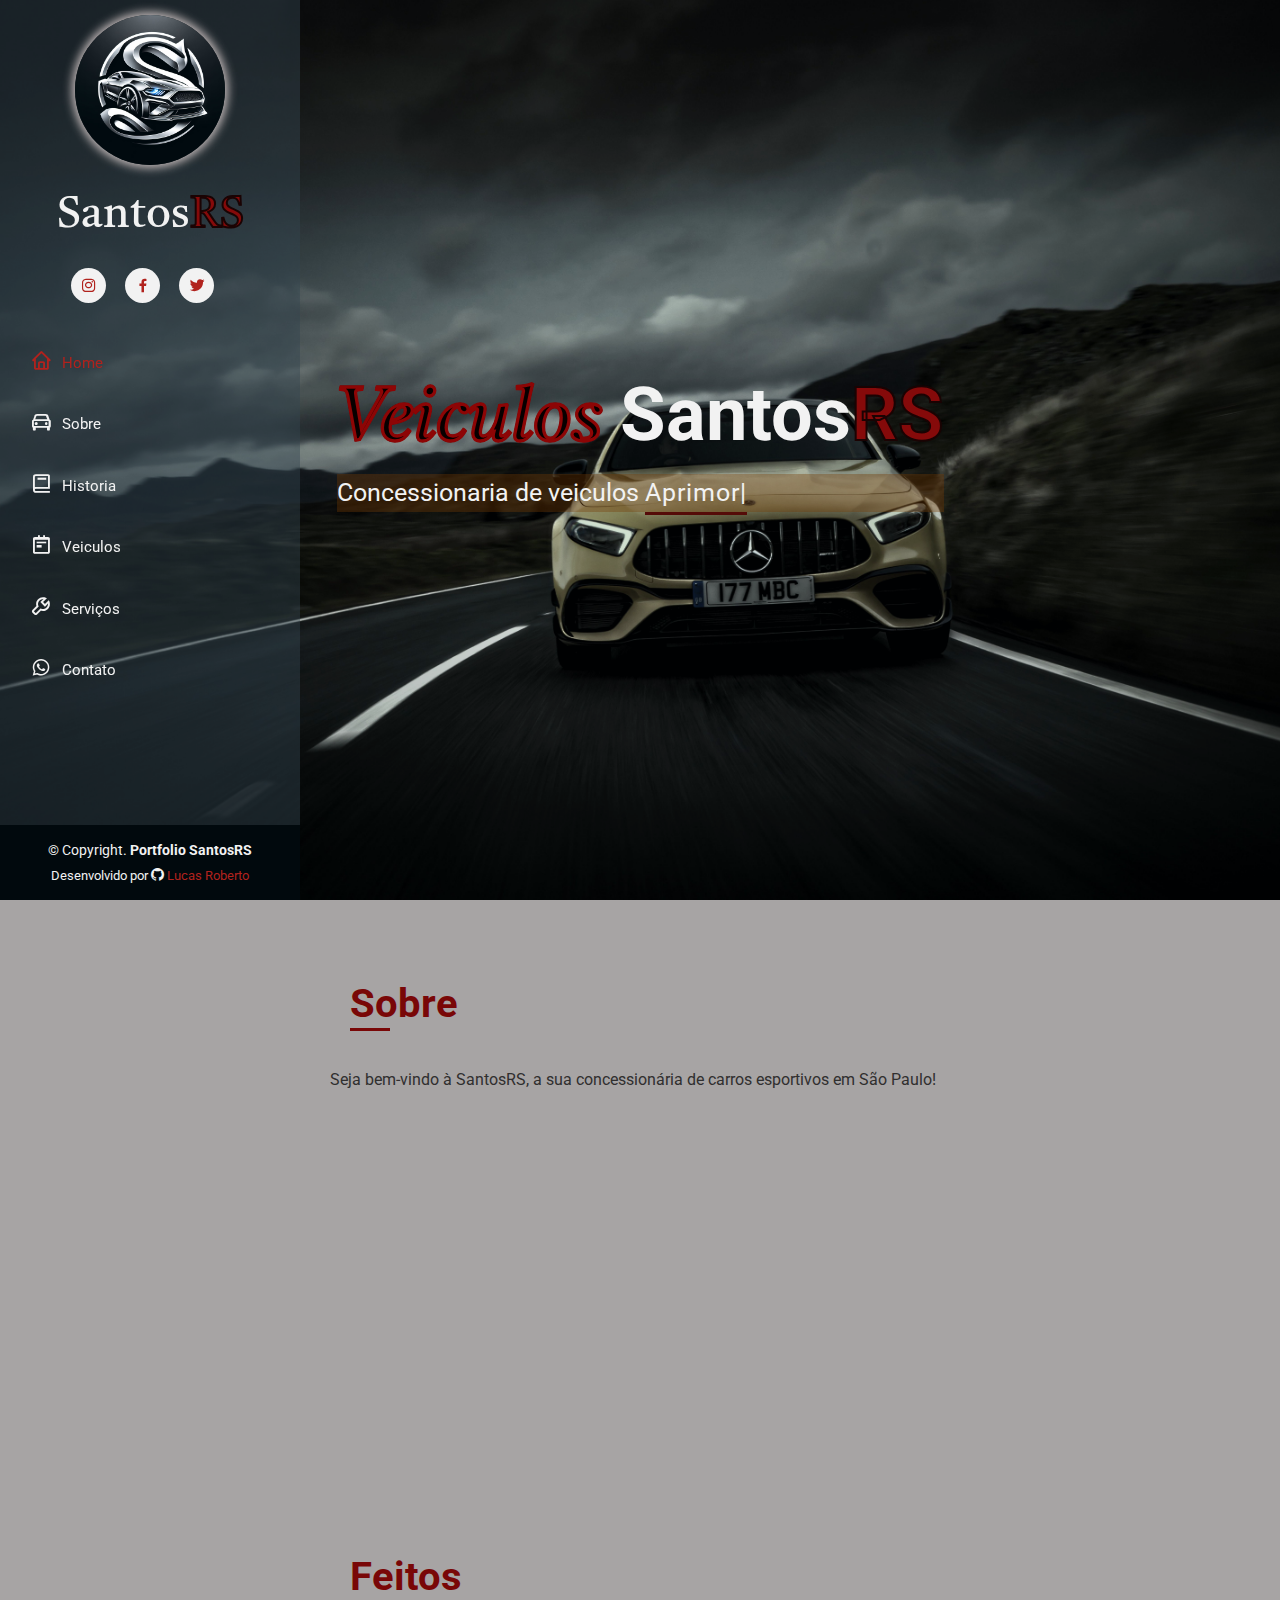
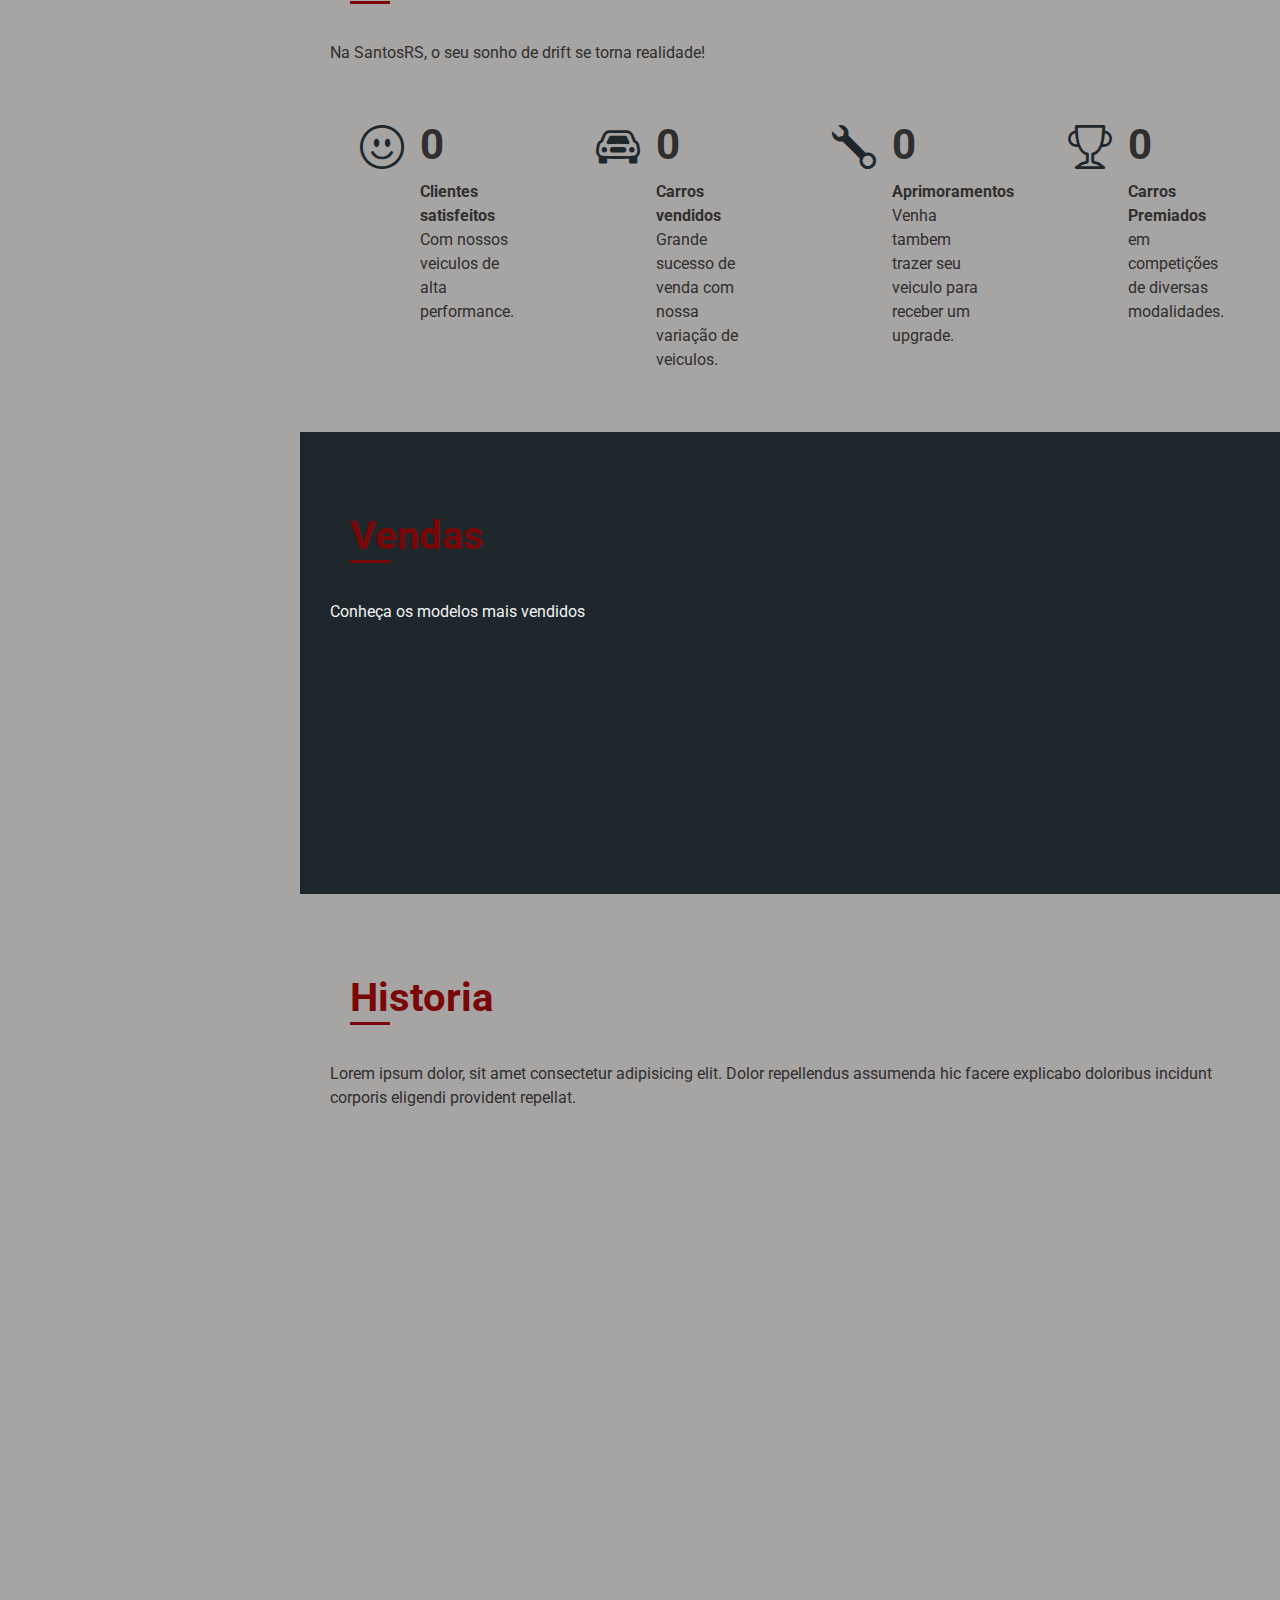
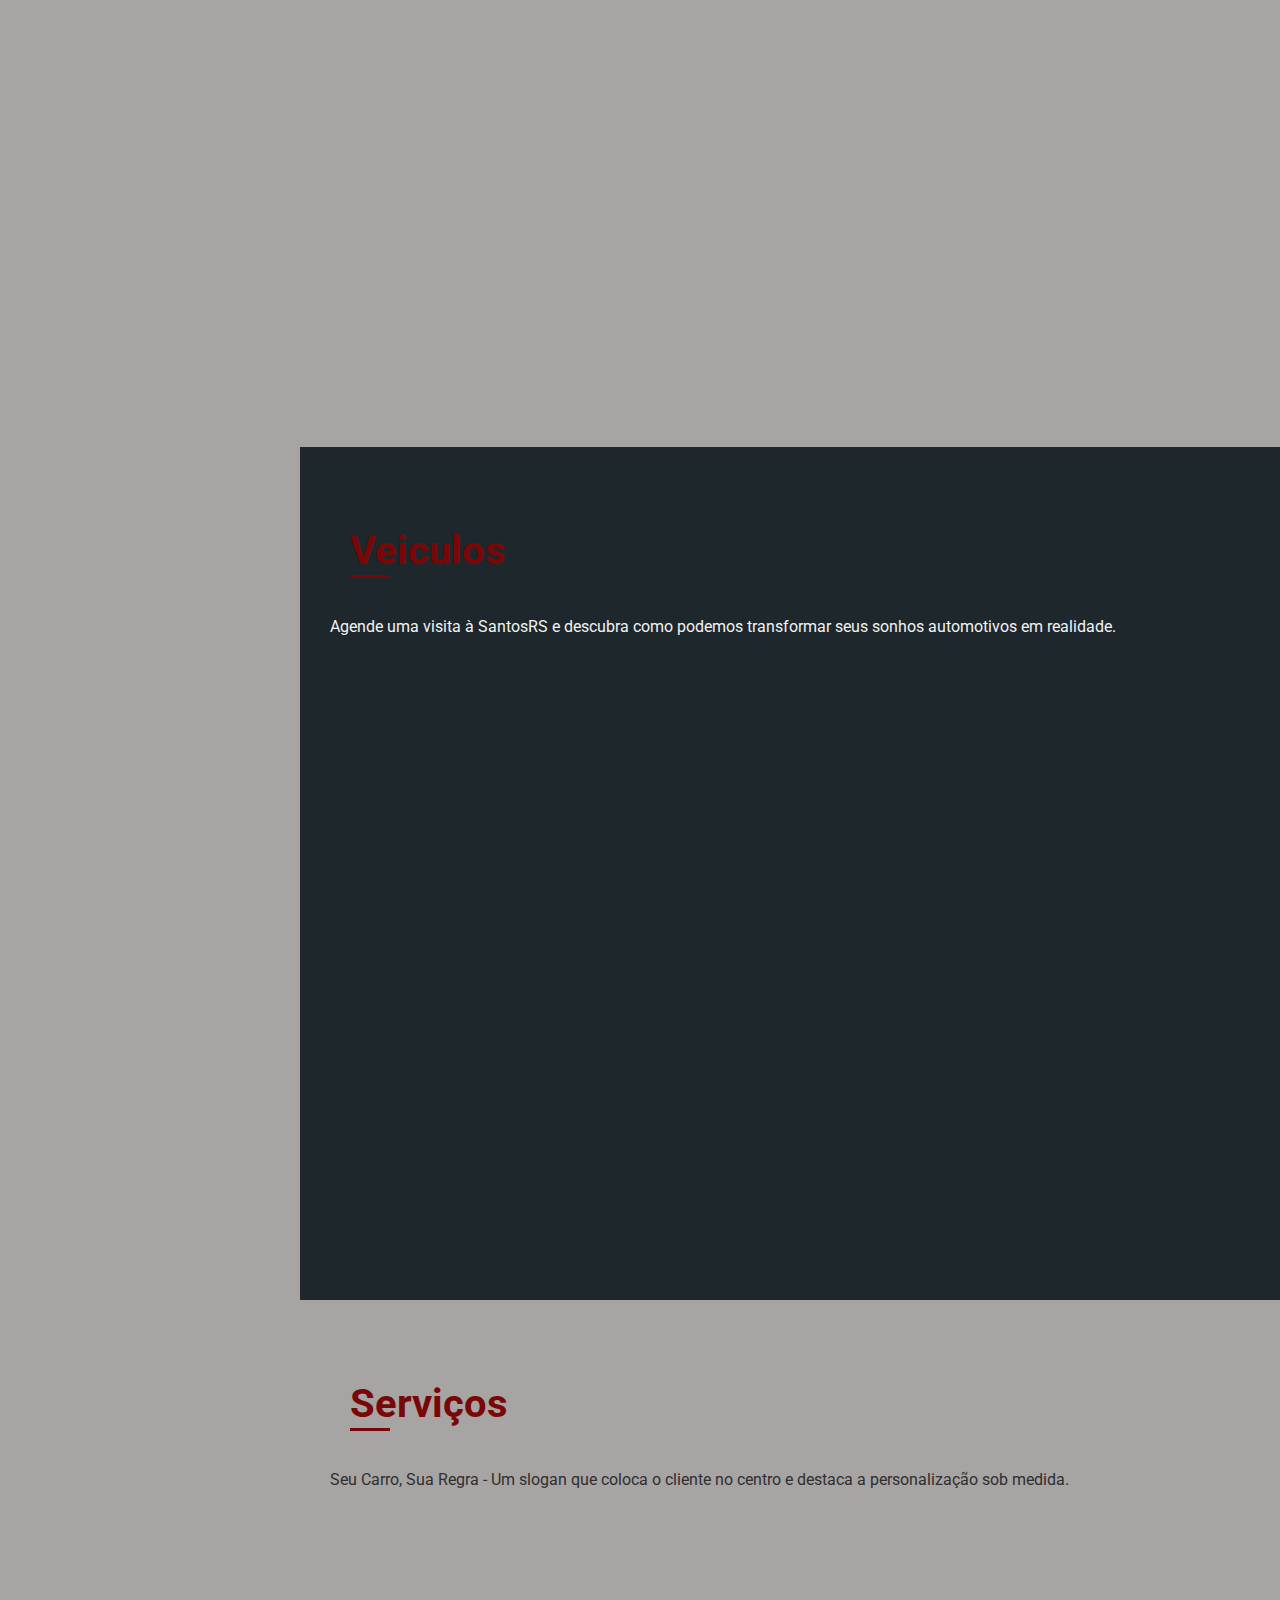
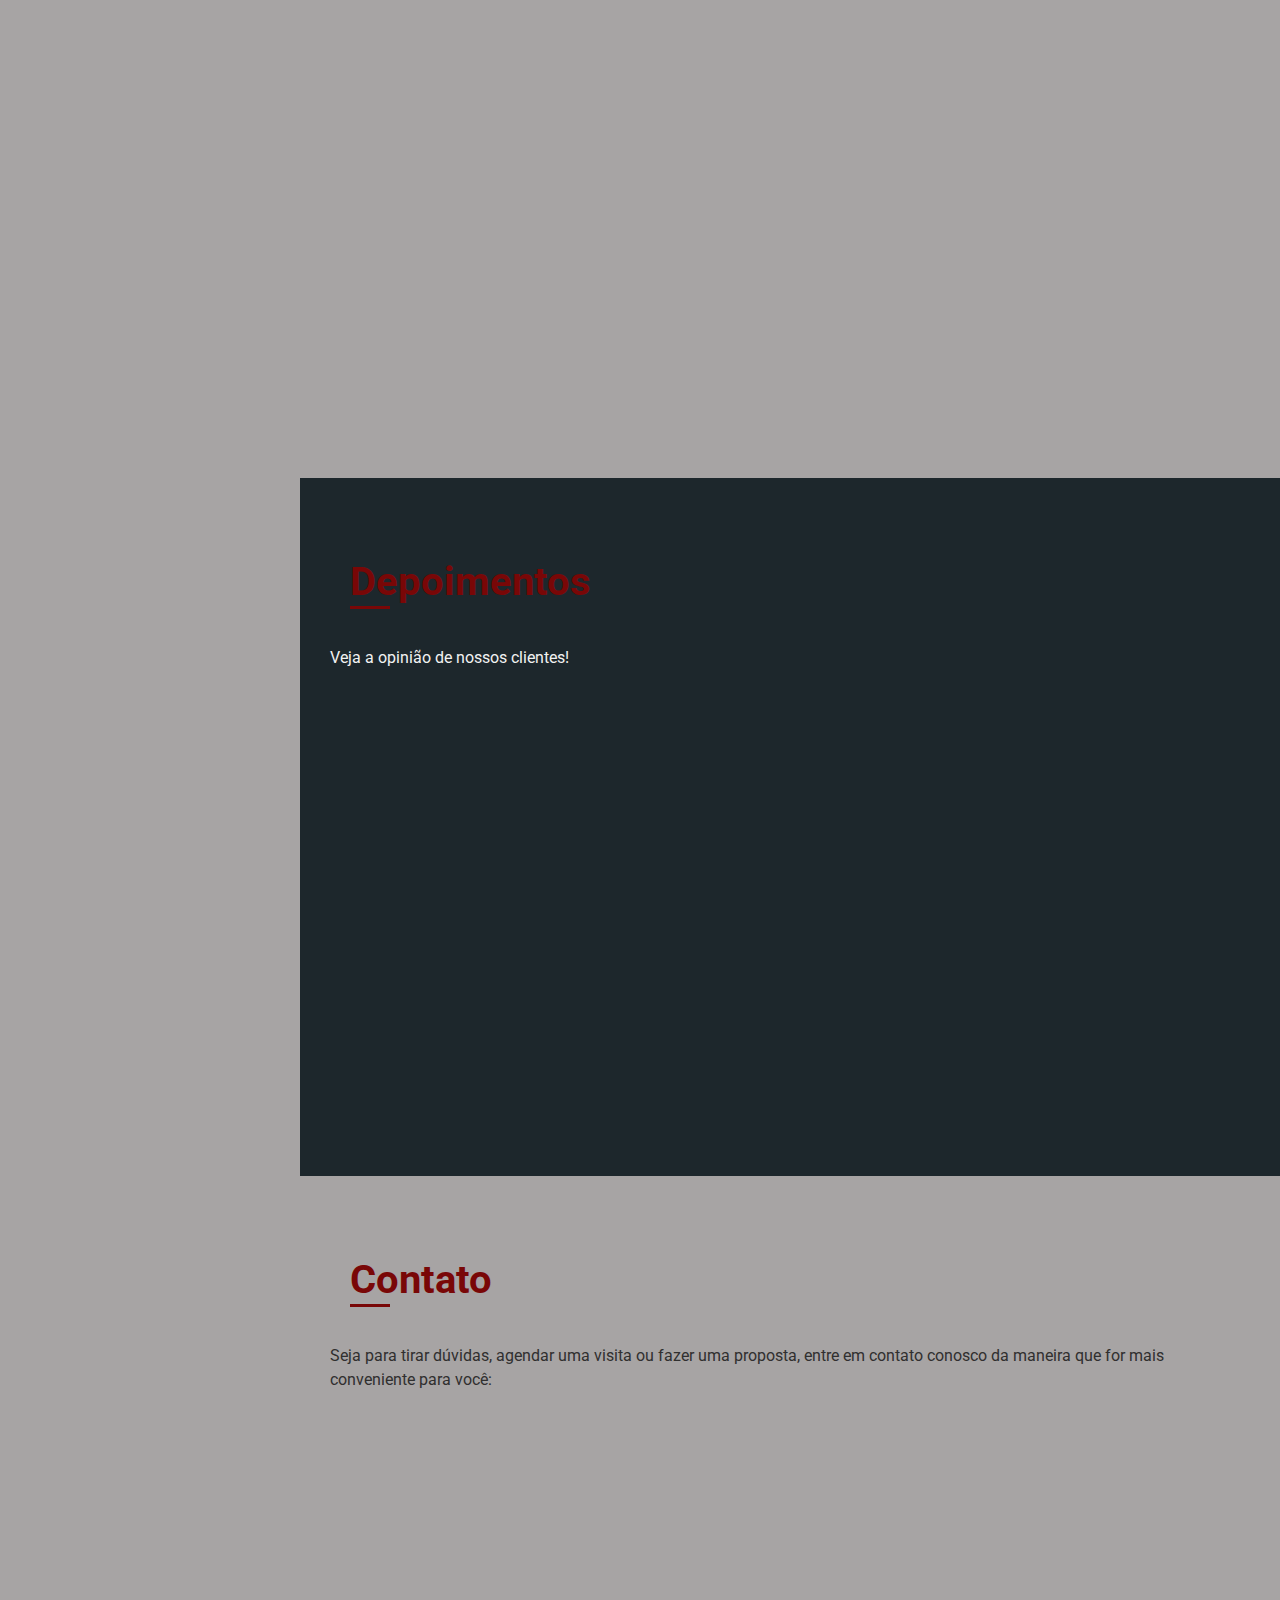
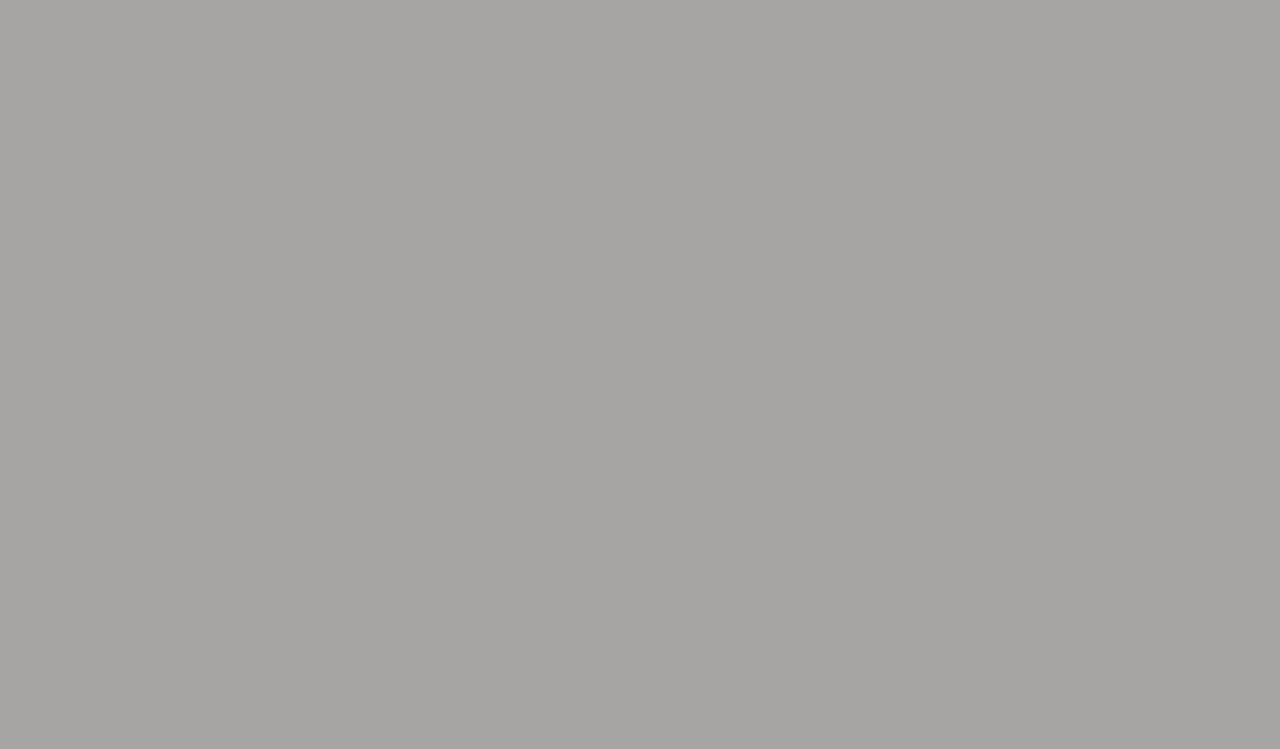
<file: index.html>
<!DOCTYPE html>
<html lang="pt-bt">
<head>
    <meta charset="UTF-8">
    <meta name="viewport" content="width=device-width, initial-scale=1.0">
    <!-- Meta -->
    <meta name="author" content="Lucas Roberto">
    <meta name="robots" content="index,follow">
    <meta name="description" content="SantosRS, Concessionaria">
    <meta name="keywords" content="Santos, concessionária, carro, esportivos, tunagem, blindados, restaurados, mercedes, bmw">

    <title> Pagina inicial | SantosRS </title>
    <!-- Favicon -->
    <link rel="shortcut icon" href="img/favicon.ico" type="image/x-icon">
    <!-- Css Bootstrap -->
    <link rel="stylesheet" href="bootstrap/aos/aos.css">
    <link rel="stylesheet" href="bootstrap/bootstrap/css/bootstrap.min.css">
    <link rel="stylesheet" href="bootstrap/bootstrap-icons/bootstrap-icons.css">
    <link rel="stylesheet" href="bootstrap/boxicons/css/boxicons.min.css">
    <link rel="stylesheet" href="bootstrap/glightbox/css/glightbox.min.css">
    <link rel="stylesheet" href="bootstrap/swiper/swiper-bundle.min.css">
    <!-- Css Principal -->
    <link rel="stylesheet" href="css/style.css">
    
</head>
<body>
    
    <!-- Botão Menu mobile -->
    <i class="bi bi-list mobile-nav-toggle d-xl-none "></i>
    <!-- Header -->
    <header id="header">
        <div class="d-flex flex-column">
            <!-- Perfil -->
            <div class="perfil">
                
                <img class="img-fluid rounded-circle" src="img/perfil.jpg" alt="logotipo do site">
                <h1 class="text-light"><a href="index.html"> Santos<span class="red">RS</span> </a></h1>

                <div class="social-links mt-3 text-center">
                    <a class="instagram" href="#" target="_blank"><i class="bx bxl-instagram"></i></a>
                    <a class="facebook" href="#" target="_blank"><i class="bx bxl-facebook"></i></a>
                    <a class="twitter" href="#" target="_blank"><i class="bx bxl-twitter"></i></a>
                </div>

            </div>
            <!-- Fim perfil -->

            <!-- Navbar -->
            <div id="navbar" class="nav-menu navbar">
                <ul>
                    <li><a href="#hero" class="nav-link scrollto active"><i class="bx bx-home"></i><span>Home</span></a></li>
                    <li><a href="#sobre" class="nav-link scrollto"><i class="bx bx-car"></i><span>Sobre</span></a></li>
                    <li><a href="#resume" class="nav-link scrollto"><i class="bx bx-book"></i><span>Historia</span></a></li>
                    <li><a href="#portfolio" class="nav-link scrollto"><i class="bx bx-notepad"></i><span>Veiculos</span></a></li>
                    <li><a href="#services" class="nav-link scrollto"><i class="bx bx-wrench"></i><span>Serviços</span></a></li>
                    <li><a href="#contato" class="nav-link scrollto"><i class="bx bxl-whatsapp"></i><span>contato</span></a></li>
                    
                </ul>
            </div>
            <!-- Fim Navbar -->
        </div>
    </header>
    <!-- Fim Header -->

    <!-- seção hero -->
    <section id="hero" class="d-flex flex-column justify-content-center align-items-center">
        <div class="hero-container" data-aos="fade-in">
            <h1><span class="black">Veiculos</span> Santos<span class="red">RS</span></h1>
            <p> Concessionaria de veiculos <span class="typed" data-typed-items="Aprimorados, com Body-kit, para Drift"></span></p>
        </div>
    </section>
    <!-- Fim seção hero -->

    <!-- Main -->
    <main id="main">
        <!-- Sobre -->
        <section id="sobre" class="sobre">

            <div class="container">

                <div class="section-title">
                    <h2> Sobre </h2>
                    <p> Seja bem-vindo à SantosRS, a sua concessionária de carros esportivos em São Paulo! </p> 
                </div>
                <!-- Row -->
                <div class="row">

                    <div class="col-lg-4" data-aos="fade-right">
                        <img class="img-fluid rounded-circle" src="img/fundo.jpeg" alt="">
                    </div>
                    <!-- Div content -->
                    <div class="col-lg-8 pt-4 pt-lg-0 content" data-aos="fade-left">
                        <h3> SantosRS: Adrenalina Pura em Quatro Rodas </h3>
                        
                        <p class="fst-italic">Somos apaixonados por carros potentes, e carros focados para o drift, e estamos aqui para realizar o sonho dos entusiastas como você.</p>

                        <div class="row">
                            <div class="col-lg-6">
                                <ul>
                                    <li>
                                        <i class="bi bi-calendar-check"></i>
                                        <strong>Data Inauguração:</strong> <span> 16/Abril/2012</span>
                                    </li>
                                                                        
                                    <li>
                                        <i class="bi bi-geo-alt"></i>
                                        <strong> Endereço: </strong> <span> Rua dos exemplos n°123 </span>
                                    </li>

                                    <li>
                                        <i class="bi bi-globe-americas"></i>
                                        <strong> Cidade: </strong> <span> São Paulo/SP </span>
                                    </li>
                                </ul>
                            </div>

                            <div class="col-lg-6">
                                <ul>
                                    <li>
                                        <i class="bi bi-globe"></i>
                                        <strong> Site: </strong> <span> lukasrss.github.io/santosRS/</span>
                                    </li>

                                    <li>
                                        <i class="bi bi-telephone"></i>
                                        <strong> Telefone: </strong> <span> (11) 91234 - 5678 </span>
                                    </li>


                                    <li>
                                        <i class="bi bi-envelope"></i>
                                        <strong> Email: </strong> <span> exemplo@hotmail.com </span>
                                    </li>
                                </ul>
                            </div>
                        </div>

                        <p>Juntos seremos uma das maiores Concessionaria da Região</p>
                    </div>
                    <!-- fim Div content -->
                </div>
                <!-- Fim Row -->
            </div>

        </section>
        <!-- Fim Sobre -->

        <!-- Conquistas -->
        <section id="conquistas" class="conquistas">

            <div class="container">

                <div class="section-title">
                    <h2>Feitos</h2>
                    <p>Na SantosRS, o seu sonho de drift se torna realidade!</p>
                </div>
                
                <!-- Row -->
                <div class="row">
                    <!-- Item-1 conquistas -->
                    <div class="col-lg-3 col-md-6 d-md-flex align-items-md-stretch">

                        <div class="count-box">
                            <i class="bi bi-emoji-smile"></i>
                            <span class="purecounter" data-purecounter-start="0" data-purecounter-end="384" data-purecounter-duration="3"></span>
                            <p> <strong>Clientes satisfeitos</strong> Com nossos veiculos de alta performance.</p>
                        </div>

                    </div>
                    <!-- Fim Item-1 conquistas -->

                     <!-- Item-2 conquistas -->
                     <div class="col-lg-3 col-md-6 d-md-flex align-items-md-stretch">

                        <div class="count-box">
                            <i class="bi bi-car-front"></i>
                            <span class="purecounter" data-purecounter-start="0" data-purecounter-end="432" data-purecounter-duration="3"></span>
                            <p> <strong>Carros vendidos</strong> Grande sucesso de venda com nossa variação de veiculos. </p>
                        </div>

                    </div>
                    <!-- Fim Item-2 conquistas -->

                     <!-- Item-3 conquistas -->
                     <div class="col-lg-3 col-md-6 d-md-flex align-items-md-stretch">

                        <div class="count-box">
                            <i class="bi bi-wrench"></i>
                            <span class="purecounter" data-purecounter-start="0" data-purecounter-end="587" data-purecounter-duration="3"></span>
                            <p> <strong>Aprimoramentos</strong> Venha tambem trazer seu veiculo para receber um upgrade.</p>
                        </div>

                    </div>
                    <!-- Fim Item-3 conquistas -->

                     <!-- Item-4 conquistas -->
                     <div class="col-lg-3 col-md-6 d-md-flex align-items-md-stretch">

                        <div class="count-box">
                            <i class="bi bi-trophy"></i>
                            <span class="purecounter" data-purecounter-start="0" data-purecounter-end="44" data-purecounter-duration="3"></span>
                            <p> <strong>Carros Premiados</strong> em competições de diversas modalidades.</p>
                        </div>

                    </div>
                    <!-- Fim Item-4 conquistas -->

                </div>
                <!-- Fim Row -->

            </div>

        </section>
        <!-- Fim Conquistas -->

        <!-- Habilidades -->
        <section id="skills" class="skills section-bg">
            <div class="container">
                <div class="section-title">
                    <h2>Vendas</h2>
                    <p>Conheça os modelos mais vendidos</p>
                </div>

                <div class="row skills-content">
                    <!-- Col-lg-6 -->
                    <div class="col-lg-6" data-aos="fade-up">

                        <div class="progress">
                            <span class="skill">Mercedes <i class="val">86%</i></span>
                            <div class="progress-bar-bg">
                                <div class="progress-bar" role="progressbar" aria-valuenow="86" aria-valuemin="0" aria-valuemax="100">

                                </div>
                            </div>
                        </div>

                        <div class="progress">
                            <span class="skill"> BMW <i class="val">72%</i></span>
                            <div class="progress-bar-bg">
                                <div class="progress-bar" role="progressbar" aria-valuenow="72" aria-valuemin="0" aria-valuemax="100">
                                    
                                </div>
                            </div>
                        </div>

                        <div class="progress">
                            <span class="skill"> Madza <i class="val">57%</i></span>
                            <div class="progress-bar-bg">
                                <div class="progress-bar" role="progressbar" aria-valuenow="57" aria-valuemin="0" aria-valuemax="100">
                                    
                                </div>
                            </div>
                        </div>

                    </div>
                    <!-- Col-lg-6 -->
                    <div class="col-lg-6" data-aos="fade-up" data-aos-delay="100">

                        <div class="progress">
                            <span class="skill"> Dodge <i class="val">82%</i></span>
                            <div class="progress-bar-bg">
                                <div class="progress-bar" role="progressbar" aria-valuenow="82" aria-valuemin="0" aria-valuemax="100">

                                </div>
                            </div>
                        </div>

                        <div class="progress">
                            <span class="skill"> Restaurados <i class="val">43%</i></span>
                            <div class="progress-bar-bg">
                                <div class="progress-bar" role="progressbar" aria-valuenow="43" aria-valuemin="0" aria-valuemax="100">
                                    
                                </div>
                            </div>
                        </div>

                        <div class="progress">
                            <span class="skill"> Modificados <i class="val">63%</i></span>
                            <div class="progress-bar-bg">
                                <div class="progress-bar" role="progressbar" aria-valuenow="63" aria-valuemin="0" aria-valuemax="100">
                                    
                                </div>
                            </div>
                        </div>

                    </div>

                </div>
            </div>
        </section>
        <!-- Fim Habilidades -->

        <!-- Resumo -->
        <section id="resume" class="resume">

            <div class="container">
                <div class="section-title">
                    <h2> Historia </h2>
                    <p> Lorem ipsum dolor, sit amet consectetur adipisicing elit. Dolor repellendus assumenda hic facere explicabo doloribus incidunt corporis eligendi provident repellat. </p>
                </div>
                <!-- Row -->
                <div class="row">
                    <div class="col-lg-6" data-aos="fade-up">
                        <h3 class="resume-title"> Fundador </h3>
                        <div class="resume-item pb-0">
                            <h4> Lucas Roberto </h4>
                            <p><em>Desde criança, ele nutria um fascínio por carros. Observava-os com admiração, imaginando-se dirigindo por longas estradas e explorando novos horizontes. Mais do que um simples meio de transporte, os automóveis representavam para ele liberdade, aventura e a realização de sonhos.</em></p>
                        </div>

                        <h3 class="resume-title"> Criação </h3>
                        <div class="resume-item">
                            <h4> O inicio! </h4>
                            <h5>2012</h5>
                            <p><em>Em 2012, após anos de dedicação e trabalho duro, ele finalmente concretizou seu maior desejo: abrir sua própria concessionária de carros. Era a materialização de um sonho acalentado por tanto tempo, um marco que simbolizava sua paixão por esse universo e a determinação em transformar sua ambição em realidade.</em></p>
                        </div>

                        <div class="resume-item">
                            <h4> Crescimento! </h4>
                            <h5>2015</h5>
                            <p><em>Ao longo dos anos, a concessionária prosperou, se tornando referência no mercado local. Ele gerenciava o negócio com maestria, sempre buscando oferecer o melhor atendimento e os carros de alta qualidade aos seus clientes. Mais do que vender veículos, ele vendia sonhos, a oportunidade de realizar desejos e viver novas experiências.</em></p>
                        </div>
                    </div>

                    <div class="col-lg-6" data-aos="fade-up" data-aos-delay="100">

                        <h3 class="resume-title"> Evolução </h3>
                        <div class="resume-item">
                            <h4>Novas Marcas</h4>
                            <h5>2017 - 2020</h5>
                            <p>A SantosRS tem o prazer de anunciar a adição de novas marcas ao seu portfólio, expandindo ainda mais a variedade de opções para atender às necessidades e desejos dos nossos clientes.</p>
                            <ul>
                                <li>BMW</li>
                                <li>Madza</li>
                                <li>Dodge</li>
                            </ul>
                        </div>
                        <div class="resume-item">
                            <h4>Parcerias</h4>
                            <h5> 2023 </h5>
                            <p>Em parceria com a renomada empresa Arte Mecânica, a SantosRS tem o prazer de anunciar a realização de sonhos automotivos sob medida! Agora, você pode ter o carro dos seus sonhos personalizado de acordo com suas necessidades e desejos, seja para dominar as pistas de corrida, deslizar com estilo nas manobras de drift, ostentar um body kit imponente ou reviver a glória de um carro restaurado.</p>
                            <ul>
                                <li>Corridas Emocionantes</li>
                                <li>Drift com Estilo</li>
                                <li>Body Kits Imponentes</li>
                                <li>Restauração com Amor</li>
                            </ul>
                        </div>
                    </div>
                </div>
                <!-- Fim Row -->
            </div>

        </section>
        <!-- Fim Resumo -->

        <!-- Portfolio -->
        <section id="portfolio" class="portfolio section-bg">

            <div class="container">
                
                <div class="section-title">
                    <h2> Veiculos </h2>
                    <p>Agende uma visita à SantosRS e descubra como podemos transformar seus sonhos automotivos em realidade.</p>
                </div>

                <div class="row" data-aos="fade-up">
                    <div class="col-lg-12 d-flex justify-content-center">

                        <ul id="portfolio-filters">
                            <li data-filter="*" class="filter-active">Todos</li>
                            <li data-filter=".filter-esp">Esportivos</li>
                            <li data-filter=".filter-mod">Modificados</li>
                            <li data-filter=".filter-rest">Restaurados</li>
                        </ul>

                    </div>
                </div>
                <!-- Container -->
                <div class="row portfolio-container" data-aos="fade-up" data-aos-delay="200">
                    
                    <!-- Veiculo 1 -->
                    <div class="col-lg-4 col-md-6 portfolio-item filter-mod">
                        <div class="portfolio-wrap">
                            <img class="img-fluid" src="img/Veiculos/modificado-1.jpg">
                            <div class="portfolio-links">
                                <a class="portfolio-lightbox" href="img/Veiculos/modificado-1.jpg" data-gallery="portfolioGallery" title="Madza RX-7">
                                    <i class="bx bx-plus"></i>
                                </a>
                                <a href="paginas/modificados.html" title="Mais informações"><i class="bx bx-link"></i></a>
                            </div>
                        </div>
                    </div>
                    <!-- Fim Veiculo 1 -->

                    <!-- Veiculo 2 -->
                    <div class="col-lg-4 col-md-6 portfolio-item filter-esp">
                        <div class="portfolio-wrap">
                            <img class="img-fluid" src="img/Veiculos/esportivo-1.jpg">
                            <div class="portfolio-links">
                                <a class="portfolio-lightbox" href="img/Veiculos/esportivo-1.jpg" data-gallery="portfolioGallery" title="Mercedes-AMG CLE 53">
                                    <i class="bx bx-plus"></i>
                                </a>
                                <a href="paginas/esportivos.html" title="Mais informações"><i class="bx bx-link"></i></a>
                            </div>
                        </div>
                    </div>
                    <!-- Fim Veiculo 2 -->

                    <!-- Veiculo 3 -->
                    <div class="col-lg-4 col-md-6 portfolio-item filter-rest">
                        <div class="portfolio-wrap">
                            <img class="img-fluid" src="img/Veiculos/restaurado-2.jpg">
                            <div class="portfolio-links">
                                <a class="portfolio-lightbox" href="img/Veiculos/restaurado-2.jpg" data-gallery="portfolioGallery" title="Caravan SS">
                                    <i class="bx bx-plus"></i>
                                </a>
                                <a href="paginas/restaurados.html" title="Mais informações"><i class="bx bx-link"></i></a>
                            </div>
                        </div>
                    </div>
                    <!-- Fim Veiculo 3 -->

                    <!-- Veiculo 4 -->
                    <div class="col-lg-4 col-md-6 portfolio-item filter-esp">
                        <div class="portfolio-wrap">
                            <img class="img-fluid" src="img/Veiculos/esportivo-2.png">
                            <div class="portfolio-links">
                                <a class="portfolio-lightbox" href="img/Veiculos/esportivo-2.png" data-gallery="portfolioGallery" title="BMW Série 3 M3 Competition">
                                    <i class="bx bx-plus"></i>
                                </a>
                                <a href="paginas/esportivos.html" title="Mais informações"><i class="bx bx-link"></i></a>
                            </div>
                        </div>
                    </div>
                    <!-- Fim Veiculo 4 -->

                    <!-- Veiculo 5 -->
                    <div class="col-lg-4 col-md-6 portfolio-item filter-mod">
                        <div class="portfolio-wrap">
                            <img class="img-fluid" src="img/Veiculos/modificado-3.jpg">
                            <div class="portfolio-links">
                                <a class="portfolio-lightbox" href="img/Veiculos/modificado-3.jpg" data-gallery="portfolioGallery" title="Nissan GT-R R35 Liberty Walk">
                                    <i class="bx bx-plus"></i>
                                </a>
                                <a href="paginas/modificados.html" title="Mais informações"><i class="bx bx-link"></i></a>
                            </div>
                        </div>
                    </div>
                    <!-- Fim Veiculo 5 -->

                    <!-- Veiculo 6 -->
                    <div class="col-lg-4 col-md-6 portfolio-item filter-rest">
                        <div class="portfolio-wrap">
                            <img class="img-fluid" src="img/Veiculos/restaurado-3.jpg">
                            <div class="portfolio-links">
                                <a class="portfolio-lightbox" href="img/Veiculos/restaurado-3.jpg" data-gallery="portfolioGallery" title="Fusca">
                                    <i class="bx bx-plus"></i>
                                </a>
                                <a href="paginas/restaurados.html" title="Mais informações"><i class="bx bx-link"></i></a>
                            </div>
                        </div>
                    </div>
                    <!-- Fim Veiculo 6 -->

                    <!-- Veiculo 7 -->
                    <div class="col-lg-4 col-md-6 portfolio-item filter-esp">
                        <div class="portfolio-wrap">
                            <img class="img-fluid" src="img/Veiculos/esportivo-3.jpg">
                            <div class="portfolio-links">
                                <a class="portfolio-lightbox" href="img/Veiculos/esportivo-3.jpg" data-gallery="portfolioGallery" title="Dodge Challenger SRT Demon">
                                    <i class="bx bx-plus"></i>
                                </a>
                                <a href="paginas/esportivos.html" title="Mais informações"><i class="bx bx-link"></i></a>
                            </div>
                        </div>
                    </div>
                    <!-- Fim Veiculo 7 -->

                    <!-- Veiculo 8 -->
                    <div class="col-lg-4 col-md-6 portfolio-item filter-rest">
                        <div class="portfolio-wrap">
                            <img class="img-fluid" src="img/Veiculos/restaurado-1.jpg">
                            <div class="portfolio-links">
                                <a class="portfolio-lightbox" href="img/Veiculos/restaurado-1.jpg" data-gallery="portfolioGallery" title="Opala SS">
                                    <i class="bx bx-plus"></i>
                                </a>
                                <a href="paginas/restaurados.html" title="Mais informações"><i class="bx bx-link"></i></a>
                            </div>
                        </div>
                    </div>
                    <!-- Fim Veiculo 8 -->
                    
                    <!-- Veiculo 9 -->
                    <div class="col-lg-4 col-md-6 portfolio-item filter-mod">
                        <div class="portfolio-wrap">
                            <img class="img-fluid" src="img/Veiculos/modificado-2.jpg">
                            <div class="portfolio-links">
                                <a class="portfolio-lightbox" href="img/Veiculos/modificado-2.jpg" data-gallery="portfolioGallery" title="Nissan silvia">
                                    <i class="bx bx-plus"></i>
                                </a>
                                <a href="paginas/modificados.html" title="Mais informações"><i class="bx bx-link"></i></a>
                            </div>
                        </div>
                    </div>
                    <!-- Fim Veiculo 9 -->

                </div>
                <!-- Fim container -->
            </div>

        </section>
        <!-- Fim Portfolio -->

        <!-- Serviços -->
         <section id="services" class="services">
            <div class="container">
                <div class="section-title">
                    <h2>Serviços</h2>
                    <p> Seu Carro, Sua Regra - Um slogan que coloca o cliente no centro e destaca a personalização sob medida.</p>
                </div>

                <div class="row">

                    <div class="col-lg-4 col-md-6 icon-box" data-aos="fade-up">
                        <div class="icon"><i class="bx bx-car"></i></div>
                        <h4 class="title"> Revisões </h4>
                        <p class="description"> Mantenha seu carro em dia! Realizamos revisões completas em carros </p>
                    </div>

                    <div class="col-lg-4 col-md-6 icon-box" data-aos="fade-up">
                        <div class="icon"><i class="bx bx-car"></i></div>
                        <h4 class="title"> Montagem </h4>
                        <p class="description"> Seu carro, do seu jeito! Dê vida à sua visão com a personalização de peças do seu carro. </p>
                    </div>

                    <div class="col-lg-4 col-md-6 icon-box" data-aos="fade-up">
                        <div class="icon"><i class="bx bx-car"></i></div>
                        <h4 class="title"> Pintura </h4>
                        <p class="description"> Seu carro como novo! Dê um novo visual ao seu carro com a nossa pintura automotiva de alta qualidade. </p>
                    </div>

                    <div class="col-lg-4 col-md-6 icon-box" data-aos="fade-up">
                        <div class="icon"><i class="bx bx-car"></i></div>
                        <h4 class="title"> Motor </h4>
                        <p class="description"> Mais potência para você! Aumente o desempenho do seu carro com a troca de motor. </p>
                    </div>

                    <div class="col-lg-4 col-md-6 icon-box" data-aos="fade-up">
                        <div class="icon"><i class="bx bx-car"></i></div>
                        <h4 class="title"> Carroceria </h4>
                        <p class="description"> Dirija com mais segurança! Fortaleça a carroceria do seu carro para garantir sua proteção e segurança. </p>
                    </div>

                    <div class="col-lg-4 col-md-6 icon-box" data-aos="fade-up">
                        <div class="icon"><i class="bx bx-car"></i></div>
                        <h4 class="title"> Blindagem </h4>
                        <p class="description"> Proteja o que é mais importante! Blindamos seu carro com os melhores materiais e tecnologias do mercado, para que você possa dirigir com tranquilidade e segurança em qualquer lugar. </p>
                    </div>

                </div>
            </div>
         </section>
         <!-- Fim Serviços -->

         <!-- Depoimentos -->
         <section id="depoimentos" class="depoimentos section-bg">
            <div class="container">
                <div class="section-title">
                    <h2> Depoimentos </h2>
                    <p> Veja a opinião de nossos clientes! </p>
                </div>
                <div class="depoimentos-slider swiper" data-aos="fade-up" data-aos-delay="100">
                    <!-- Swiper-wrapper -->
                    <div class="swiper-wrapper">

                        <!-- Swiper-slide -->
                        <div class="swiper-slide">                            
                            <div class="depoimento-item" data-aos="fade-up">
                                <p>
                                    <i class="bx bxs-quote-alt-left quote-icon-left"></i>
                                    Lorem ipsum dolor sit amet consectetur adipisicing elit. Debitis hic corrupti aperiam magnam iste quos suscipit enim porro adipisci eum?
                                    <i class="bx bxs-quote-alt-right quote-icon-right"></i>
                                </p>
                                <img class="depoimento-img" src="img/depoimentos/depoimento-1.jpg">
                                <h3> Saul Goodman </h3>
                                <h4> Advogado </h4>
                            </div>
                        </div>
                        <!-- Fim swiper-slider -->

                        <!-- Swiper-slide -->
                        <div class="swiper-slide">                            
                            <div class="depoimento-item" data-aos="fade-up">
                                <p>
                                    <i class="bx bxs-quote-alt-left quote-icon-left"></i>
                                    Lorem ipsum dolor sit amet consectetur adipisicing elit. Debitis hic corrupti aperiam magnam iste quos suscipit enim porro adipisci eum?
                                    <i class="bx bxs-quote-alt-right quote-icon-right"></i>
                                </p>
                                <img class="depoimento-img" src="img/depoimentos/depoimento-2.jpg">
                                <h3> Saul Goodman </h3>
                                <h4> Advogado </h4>
                            </div>
                        </div>
                        <!-- Fim swiper-slider -->

                        <!-- Swiper-slide -->
                        <div class="swiper-slide">
                            <div class="depoimento-item" data-aos="fade-up">
                                <p>
                                    <i class="bx bxs-quote-alt-left quote-icon-left"></i>
                                    Lorem ipsum dolor sit amet consectetur adipisicing elit. Debitis hic corrupti aperiam magnam iste quos suscipit enim porro adipisci eum?
                                    <i class="bx bxs-quote-alt-right quote-icon-right"></i>
                                </p>
                                <img class="depoimento-img" src="img/depoimentos/depoimento-3.jpg">
                                <h3> Saul Goodman </h3>
                                <h4> Advogado </h4>
                            </div>
                        </div>
                        <!-- Fim swiper-slider -->

                        <!-- Swiper-slide -->
                        <div class="swiper-slide">
                            <div class="depoimento-item" data-aos="fade-up">
                                <p>
                                    <i class="bx bxs-quote-alt-left quote-icon-left"></i>
                                    Lorem ipsum dolor sit amet consectetur adipisicing elit. Debitis hic corrupti aperiam magnam iste quos suscipit enim porro adipisci eum?
                                    <i class="bx bxs-quote-alt-right quote-icon-right"></i>
                                </p>
                                <img class="depoimento-img" src="img/depoimentos/depoimento-4.jpg">
                                <h3> Saul Goodman </h3>
                                <h4> Advogado </h4>
                            </div>
                        </div>
                        <!-- Fim swiper-slider -->

                        <!-- Swiper-slide -->
                        <div class="swiper-slide">
                            <div class="depoimento-item" data-aos="fade-up">
                                <p>
                                    <i class="bx bxs-quote-alt-left quote-icon-left"></i>
                                    Lorem ipsum dolor sit amet consectetur adipisicing elit. Debitis hic corrupti aperiam magnam iste quos suscipit enim porro adipisci eum?
                                    <i class="bx bxs-quote-alt-right quote-icon-right"></i>
                                </p>
                                <img class="depoimento-img" src="img/depoimentos/depoimento-5.jpg">
                                <h3> Saul Goodman </h3>
                                <h4> Advogado </h4>
                            </div>
                        </div>
                        <!-- Fim swiper-slider -->

                    </div>
                    <!-- Fim Swiper-wrapper -->
                     <div class="swiper-pagination"></div>
                </div>
            </div>
         </section>
         <!-- Fim Depoimentos -->

         <!-- Contato -->
          <section id="contato" class="contato">
            <div class="container">
                
                <div class="section-title">
                    <h2> Contato </h2>
                    <p>Seja para tirar dúvidas, agendar uma visita ou fazer uma proposta, entre em contato conosco da maneira que for mais conveniente para você:</p>
                </div>

                <div class="row" data-aos="fade-in">
                    <!-- Coluna esquerda -->
                    <div class="col-lg-5 d-flex align-items-stretch">
                        <div class="info">
                            <div class="endereco">
                                <i class="bi bi-geo-alt"></i>
                                <h4>Endereço</h4>
                                <p>Rua de algum lugar, 123 - São Paulo - SP</p>
                            </div>
                            <div class="email">
                                <i class="bi bi-envelope"></i>
                                <h4>Email: </h4>
                                <p>santos.rs@teste.com</p>
                            </div>
                            <div class="fone">
                                <i class="bi bi-whatsapp"></i>
                                <h4>WhatsApp: </h4>
                                <p><a href="https//wa.">+55 (11) 91234-5678</a></p>
                            </div>
                            <div class="funcionamento">
                                <i class="bi bi-clock"></i>
                                <h4>Horário de funcionamento: </h4>
                                <p>Segunda a sexta-feira: das 9h às 18h <br> Sábado: das 9h às 14h</p>
                            </div>
                            <iframe src="https://www.google.com/maps/embed?pb=!1m18!1m12!1m3!1d1826.5991818972564!2d-46.70474807815743!3d-23.704609337926993!2m3!1f0!2f0!3f0!3m2!1i1024!2i768!4f13.1!3m3!1m2!1s0x94ce4fc9d15ccb8f%3A0xebd620eced799b9e!2sAv.%20Interlagos%2C%206695%20-%20Interlagos%2C%20S%C3%A3o%20Paulo%20-%20SP%2C%2004777-001!5e0!3m2!1spt-BR!2sbr!4v1718144959515!5m2!1spt-BR!2sbr" width="100%" height="290" style="border:2px solid black;" allowfullscreen="" loading="lazy" referrerpolicy="no-referrer-when-downgrade"></iframe>                           
                        </div>
                    </div>
                    <!-- Fim coluna esquerda -->
                    <!-- Coluna direita -->
                    <div class="col-lg-7 mt-5 mt-lg-0 d-flex align-items-stretch">

                        <form class="email-form" action="https://formspree.io/f/xblrrnbw"
                        method="POST">
                            <div class="row">
                                <div class="grupo-form col-md-6">
                                    <label for="nome"> Nome Completo:</label>
                                    <input type="text" name="nome" class="form-control" id="nome" required>
                                </div>
                                <div class="grupo-form col-md-6">
                                    <label for="email"> E-mail:</label>
                                    <input type="email" name="email" class="form-control" id="email" required>
                                </div>
                                <div class="grupo-form col-md-12">
                                    <label for="assunto"> Assunto:</label>
                                    <input type="text" name="assunto" class="form-control" id="assunto" required>
                                </div>
                                <div class="grupo-form col-md-12">
                                    <label for="mensagem"> Digite sua mensagem:</label>
                                    <textarea name="mensagem" class="form-control" id="mensagem" rows="15" required></textarea>
                                </div>
                                <div class="text-center">
                                    <button type="submit">Enviar</button>
                                </div>
                            </div>
                        </form>

                    </div>
                    <!-- Fim coluna direita -->
                </div>

            </div>
          </section>
          <!-- Fim Contato -->

    </main>
    <!-- Fim Main -->

    <!-- Footer -->
    <footer id="footer">
        <div class="container">
            <div class="copyright">
                &copy; Copyright. <strong><span>Portfolio SantosRS</span></strong> <!-- & + ctrl + space -->          
            </div>
            <div class="creditos">
                Desenvolvido por <i class="bi bi-github"></i> <a href="https://github.com/Lukasrss/santosRS" target="_blank"> Lucas Roberto</a>
            </div>
        </div>
    </footer>
    <!-- Fim Footer -->

    <a class="back-to-top d-flex align-items-center justify-content-center" href="#">
        <i class="bi bi-arrow-up-short"></i>
    </a>

    <!-- Bootstrap Scripts -->
    <script src="bootstrap/aos/aos.js"></script>
    <script src="bootstrap/bootstrap/js/bootstrap.bundle.min.js"></script>
    <script src="bootstrap/glightbox/js/glightbox.min.js"></script>
    <script src="bootstrap/isotope-layout/isotope.pkgd.min.js"></script>
    <script src="bootstrap/purecounter/purecounter_vanilla.js"></script>
    <script src="bootstrap/swiper/swiper-bundle.min.js"></script>
    <script src="bootstrap/typed.js/typed.umd.js"></script>
    <script src="bootstrap/waypoints/noframework.waypoints.js"></script>
    
    <!-- Javascript Principal -->
    <script src="js/main.js"></script>
</body>
</html>
</file>
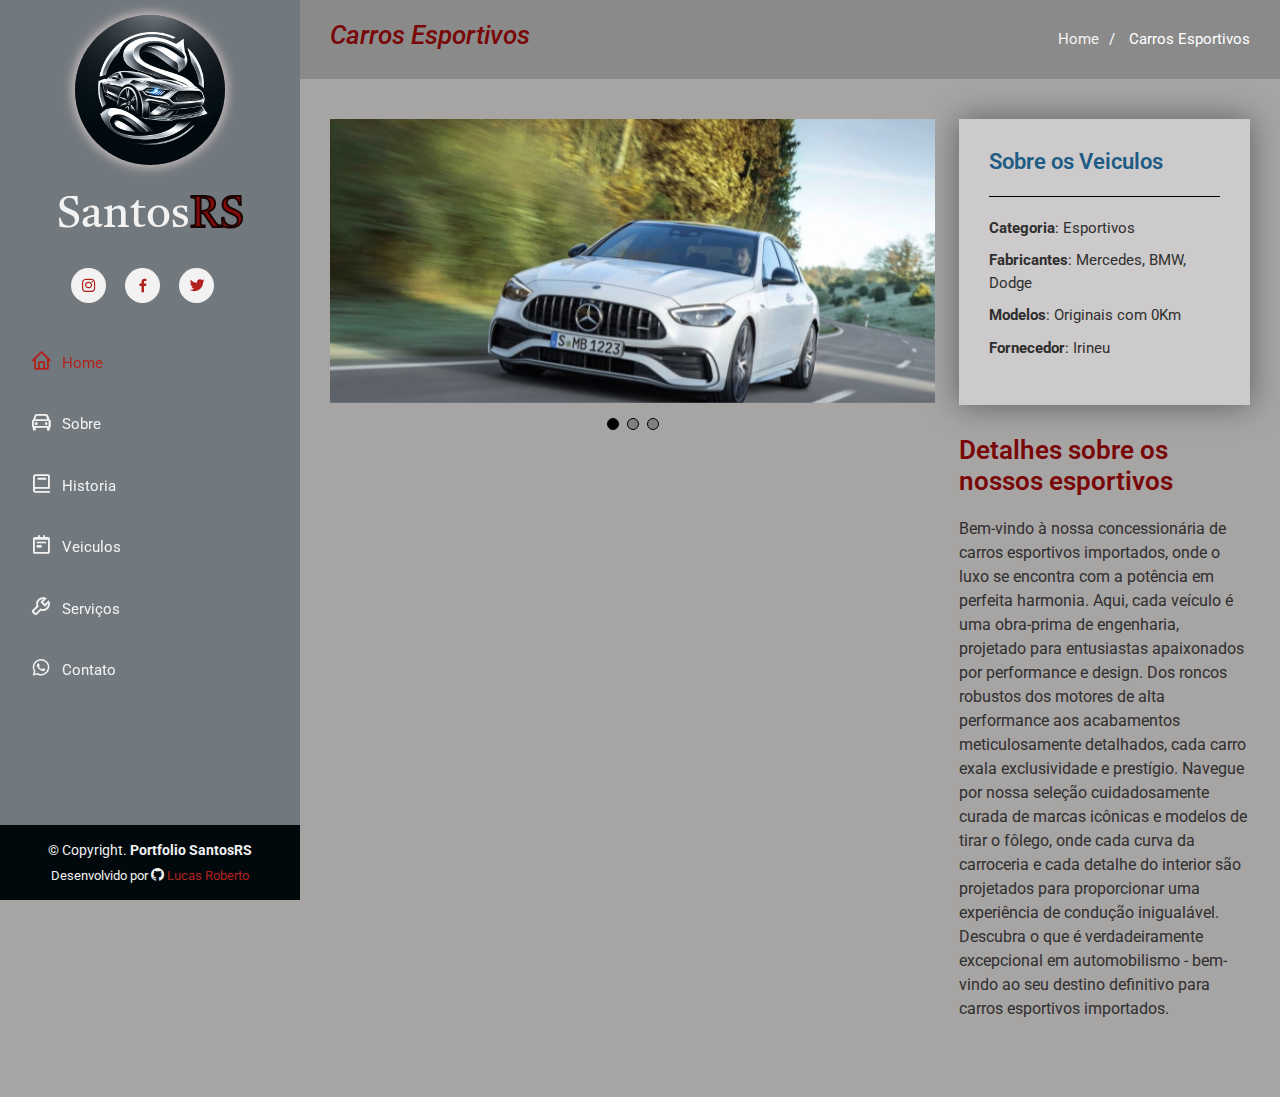
<file: paginas/esportivos.html>
<!DOCTYPE html>
<html lang="pt-bt">
<head>
    <meta charset="UTF-8">
    <meta name="viewport" content="width=device-width, initial-scale=1.0">
    <title> Esportivos | SantosRS </title>
    <!-- Meta -->
    <!-- Favicon -->
    <link rel="shortcut icon" href="../img/favicon.ico" type="image/x-icon">
    <!-- Css Bootstrap -->
    <link rel="stylesheet" href="../bootstrap/aos/aos.css">
    <link rel="stylesheet" href="../bootstrap/bootstrap/css/bootstrap.min.css">
    <link rel="stylesheet" href="../bootstrap/bootstrap-icons/bootstrap-icons.css">
    <link rel="stylesheet" href="../bootstrap/boxicons/css/boxicons.min.css">
    <link rel="stylesheet" href="../bootstrap/glightbox/css/glightbox.min.css">
    <link rel="stylesheet" href="../bootstrap/swiper/swiper-bundle.min.css">
    <!-- Css Principal -->
    <link rel="stylesheet" href="../css/style.css">
    
</head>
<body>
    
    <!-- Botão Menu mobile -->
    <i class="bi bi-list mobile-nav-toggle d-xl-none "></i>
    <!-- Header -->
    <header id="header">
        <div class="d-flex flex-column">
            <!-- Perfil -->
            <div class="perfil">
                
                <img class="img-fluid rounded-circle" src="../img/perfil.jpg" alt="logotipo do site">
                <h1 class="text-light"><a href="index.html"> Santos<span class="red">RS</span> </a></h1>

                <div class="social-links mt-3 text-center">
                    <a class="instagram" href="#" target="_blank"><i class="bx bxl-instagram"></i></a>
                    <a class="facebook" href="#" target="_blank"><i class="bx bxl-facebook"></i></a>
                    <a class="twitter" href="#" target="_blank"><i class="bx bxl-twitter"></i></a>
                </div>

            </div>
            <!-- Fim perfil -->

            <!-- Navbar -->
            <div id="navbar" class="nav-menu navbar">
                <ul>
                    <li><a href="../index.html" class="nav-link scrollto active"><i class="bx bx-home"></i><span>Home</span></a></li>
                    <li><a href="../index.html#sobre" class="nav-link scrollto"><i class="bx bx-car"></i><span>Sobre</span></a></li>
                    <li><a href="../index.html#resume" class="nav-link scrollto"><i class="bx bx-book"></i><span>Historia</span></a></li>
                    <li><a href="../index.html#portfolio" class="nav-link scrollto"><i class="bx bx-notepad"></i><span>Veiculos</span></a></li>
                    <li><a href="../index.html#services" class="nav-link scrollto"><i class="bx bx-wrench"></i><span>Serviços</span></a></li>
                    <li><a href="../index.html#contato" class="nav-link scrollto"><i class="bx bxl-whatsapp"></i><span>contato</span></a></li>
                    
                </ul>
            </div>
            <!-- Fim Navbar -->
        </div>
    </header>
    <!-- Fim Header -->

    <main id="main">
        <!-- Breadcrumbs -->
        <section id="breadcrumbs" class="breadcrumbs">
            <div class="container">
                <div class="d-flex justify-content-between align-items-center">
                    <h2> Carros Esportivos </h2>
                    <ol>
                        <li>
                            <a href="../index.html"> Home </a>
                        </li>
                        <li>
                            Carros Esportivos
                        </li>
                    </ol>
                </div>
            </div>
        </section>
        <!-- Fim breadcrumbs -->

        <!-- Portfolio Detalhes -->
        <section id="portfolio-detalhes" class="portfolio-detalhes">
            <div class="container">
                <div class="row gy-4">
                    
                    <div class="col-lg-8">
                        <!-- Portfolio Detalhes swipper -->
                        <div class="detalhes-slider swiper">
                            <div class="swiper-wrapper align-items-center">
                                <div class="swiper-slide">
                                    <img src="../img/Veiculos/esportivo-1.jpg" alt="">
                                </div>
                                <div class="swiper-slide">
                                    <img src="../img/Veiculos/esportivo-2.png" alt="">
                                </div>
                                <div class="swiper-slide">
                                    <img src="../img/Veiculos/esportivo-3.jpg" alt="">
                                </div>
                            </div>
                                
                            <div class="swiper-pagination"></div>
                        </div>
                        <!-- Fim portfolio Detalhes swipper -->
                    </div>

                    <aside class="col-lg-4"> <!-- Conteudo lateral -->
                        <div class="portfolio-info">
                            
                            <h3> Sobre os Veiculos </h3>
                            <ul>
                                <li> <strong>Categoria</strong>: Esportivos </li>
                                <li> <strong>Fabricantes</strong>: Mercedes, BMW, Dodge</li>
                                <li> <strong>Modelos</strong>: Originais com 0Km </li>
                                <li> <strong>Fornecedor</strong>: Irineu </li>
                            </ul>

                        </div>
                        <div class="portfolio-description">

                            <h2> Detalhes sobre os nossos esportivos </h2>
                            <p> Bem-vindo à nossa concessionária de carros esportivos importados, onde o luxo se encontra com a potência em perfeita harmonia. Aqui, cada veículo é uma obra-prima de engenharia, projetado para entusiastas apaixonados por performance e design. Dos roncos robustos dos motores de alta performance aos acabamentos meticulosamente detalhados, cada carro exala exclusividade e prestígio. Navegue por nossa seleção cuidadosamente curada de marcas icônicas e modelos de tirar o fôlego, onde cada curva da carroceria e cada detalhe do interior são projetados para proporcionar uma experiência de condução inigualável. Descubra o que é verdadeiramente excepcional em automobilismo - bem-vindo ao seu destino definitivo para carros esportivos importados. </p>

                        </div>
                    </aside> <!-- Fim Conteudo lateral -->

                </div>
            </div>
        </section>
        <!-- Fim Portfolio Detalhes -->

    </main>

    <!-- Footer -->
    <footer id="footer">
        <div class="container">
            <div class="copyright">
                &copy; Copyright. <strong><span>Portfolio SantosRS</span></strong> <!-- & + ctrl + space -->          
            </div>
            <div class="creditos">
                Desenvolvido por <i class="bi bi-github"></i> <a href="https://github.com/Lukasrss/santosRS" target="_blank"> Lucas Roberto</a>
            </div>
        </div>
    </footer>
    <!-- Fim Footer -->

    <!-- Bootstrap Scripts -->
    <script src="../bootstrap/aos/aos.js"></script>
    <script src="../bootstrap/bootstrap/js/bootstrap.bundle.min.js"></script>
    <script src="../bootstrap/glightbox/js/glightbox.min.js"></script>
    <script src="../bootstrap/isotope-layout/isotope.pkgd.min.js"></script>
    <script src="../bootstrap/purecounter/purecounter_vanilla.js"></script>
    <script src="../bootstrap/swiper/swiper-bundle.min.js"></script>
    <script src="../bootstrap/typed.js/typed.umd.js"></script>
    <script src="../bootstrap/waypoints/noframework.waypoints.js"></script>
    
    <!-- Javascript Principal -->
    <script src="../js/main.js"></script>
</body>
</html>
</file>
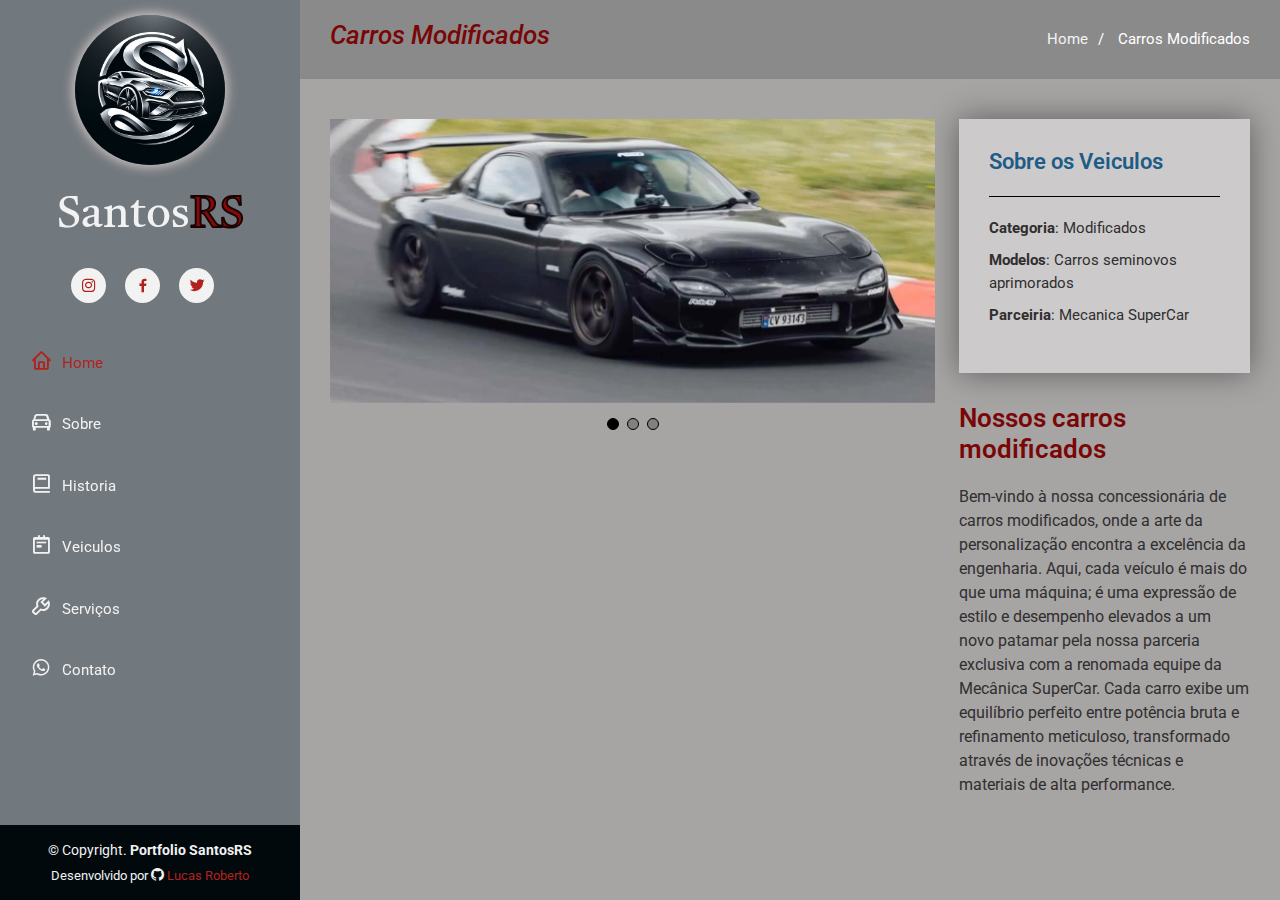
<file: paginas/modificados.html>
<!DOCTYPE html>
<html lang="pt-bt">
<head>
    <meta charset="UTF-8">
    <meta name="viewport" content="width=device-width, initial-scale=1.0">
    <title> Modificados | SantosRS </title>
    <!-- Meta -->
    <!-- Favicon -->
    <link rel="shortcut icon" href="../img/favicon.ico" type="image/x-icon">
    <!-- Css Bootstrap -->
    <link rel="stylesheet" href="../bootstrap/aos/aos.css">
    <link rel="stylesheet" href="../bootstrap/bootstrap/css/bootstrap.min.css">
    <link rel="stylesheet" href="../bootstrap/bootstrap-icons/bootstrap-icons.css">
    <link rel="stylesheet" href="../bootstrap/boxicons/css/boxicons.min.css">
    <link rel="stylesheet" href="../bootstrap/glightbox/css/glightbox.min.css">
    <link rel="stylesheet" href="../bootstrap/swiper/swiper-bundle.min.css">
    <!-- Css Principal -->
    <link rel="stylesheet" href="../css/style.css">
    
</head>
<body>
    
    <!-- Botão Menu mobile -->
    <i class="bi bi-list mobile-nav-toggle d-xl-none "></i>
    <!-- Header -->
    <header id="header">
        <div class="d-flex flex-column">
            <!-- Perfil -->
            <div class="perfil">
                
                <img class="img-fluid rounded-circle" src="../img/perfil.jpg" alt="logotipo do site">
                <h1 class="text-light"><a href="index.html"> Santos<span class="red">RS</span> </a></h1>

                <div class="social-links mt-3 text-center">
                    <a class="instagram" href="#" target="_blank"><i class="bx bxl-instagram"></i></a>
                    <a class="facebook" href="#" target="_blank"><i class="bx bxl-facebook"></i></a>
                    <a class="twitter" href="#" target="_blank"><i class="bx bxl-twitter"></i></a>
                </div>

            </div>
            <!-- Fim perfil -->

            <!-- Navbar -->
            <div id="navbar" class="nav-menu navbar">
                <ul>
                    <li><a href="../index.html" class="nav-link scrollto active"><i class="bx bx-home"></i><span>Home</span></a></li>
                    <li><a href="../index.html#sobre" class="nav-link scrollto"><i class="bx bx-car"></i><span>Sobre</span></a></li>
                    <li><a href="../index.html#resume" class="nav-link scrollto"><i class="bx bx-book"></i><span>Historia</span></a></li>
                    <li><a href="../index.html#portfolio" class="nav-link scrollto"><i class="bx bx-notepad"></i><span>Veiculos</span></a></li>
                    <li><a href="../index.html#services" class="nav-link scrollto"><i class="bx bx-wrench"></i><span>Serviços</span></a></li>
                    <li><a href="../index.html#contato" class="nav-link scrollto"><i class="bx bxl-whatsapp"></i><span>contato</span></a></li>
                    
                </ul>
            </div>
            <!-- Fim Navbar -->
        </div>
    </header>
    <!-- Fim Header -->

    <main id="main">
        <!-- Breadcrumbs -->
        <section id="breadcrumbs" class="breadcrumbs">
            <div class="container">
                <div class="d-flex justify-content-between align-items-center">
                    <h2> Carros Modificados </h2>
                    <ol>
                        <li>
                            <a href="../index.html"> Home </a>
                        </li>
                        <li>
                            Carros Modificados
                        </li>
                    </ol>
                </div>
            </div>
        </section>
        <!-- Fim breadcrumbs -->

        <!-- Portfolio Detalhes -->
        <section id="portfolio-detalhes" class="portfolio-detalhes">
            <div class="container">
                <div class="row gy-4">
                    
                    <div class="col-lg-8">
                        <!-- Portfolio Detalhes swipper -->
                        <div class="detalhes-slider swiper">
                            <div class="swiper-wrapper align-items-center">
                                <div class="swiper-slide">
                                    <img src="../img/Veiculos/modificado-1.jpg" alt="">
                                </div>
                                <div class="swiper-slide">
                                    <img src="../img/Veiculos/modificado-2.jpg" alt="">
                                </div>
                                <div class="swiper-slide">
                                    <img src="../img/Veiculos/modificado-3.jpg" alt="">
                                </div>
                            </div>
                                
                            <div class="swiper-pagination"></div>
                        </div>
                        <!-- Fim portfolio Detalhes swipper -->
                    </div>

                    <aside class="col-lg-4"> <!-- Conteudo lateral -->
                        <div class="portfolio-info">
                            
                            <h3> Sobre os Veiculos </h3>
                            <ul>
                                <li> <strong>Categoria</strong>: Modificados </li>
                                <li> <strong>Modelos</strong>: Carros seminovos aprimorados </li>
                                <li> <strong>Parceiria</strong>: Mecanica SuperCar </li>
                            </ul>

                        </div>
                        <div class="portfolio-description">

                            <h2> Nossos carros modificados </h2>
                            <p> Bem-vindo à nossa concessionária de carros modificados, onde a arte da personalização encontra a excelência da engenharia. Aqui, cada veículo é mais do que uma máquina; é uma expressão de estilo e desempenho elevados a um novo patamar pela nossa parceria exclusiva com a renomada equipe da Mecânica SuperCar. Cada carro exibe um equilíbrio perfeito entre potência bruta e refinamento meticuloso, transformado através de inovações técnicas e materiais de alta performance. </p>

                        </div>
                    </aside> <!-- Fim Conteudo lateral -->

                </div>
            </div>
        </section>
        <!-- Fim Portfolio Detalhes -->

    </main>

    <!-- Footer -->
    <footer id="footer">
        <div class="container">
            <div class="copyright">
                &copy; Copyright. <strong><span>Portfolio SantosRS</span></strong> <!-- & + ctrl + space -->          
            </div>
            <div class="creditos">
                Desenvolvido por <i class="bi bi-github"></i> <a href="https://github.com/Lukasrss/santosRS" target="_blank"> Lucas Roberto</a>
            </div>
        </div>
    </footer>
    <!-- Fim Footer -->

    <!-- Bootstrap Scripts -->
    <script src="../bootstrap/aos/aos.js"></script>
    <script src="../bootstrap/bootstrap/js/bootstrap.bundle.min.js"></script>
    <script src="../bootstrap/glightbox/js/glightbox.min.js"></script>
    <script src="../bootstrap/isotope-layout/isotope.pkgd.min.js"></script>
    <script src="../bootstrap/purecounter/purecounter_vanilla.js"></script>
    <script src="../bootstrap/swiper/swiper-bundle.min.js"></script>
    <script src="../bootstrap/typed.js/typed.umd.js"></script>
    <script src="../bootstrap/waypoints/noframework.waypoints.js"></script>
    
    <!-- Javascript Principal -->
    <script src="../js/main.js"></script>
</body>
</html>
</file>
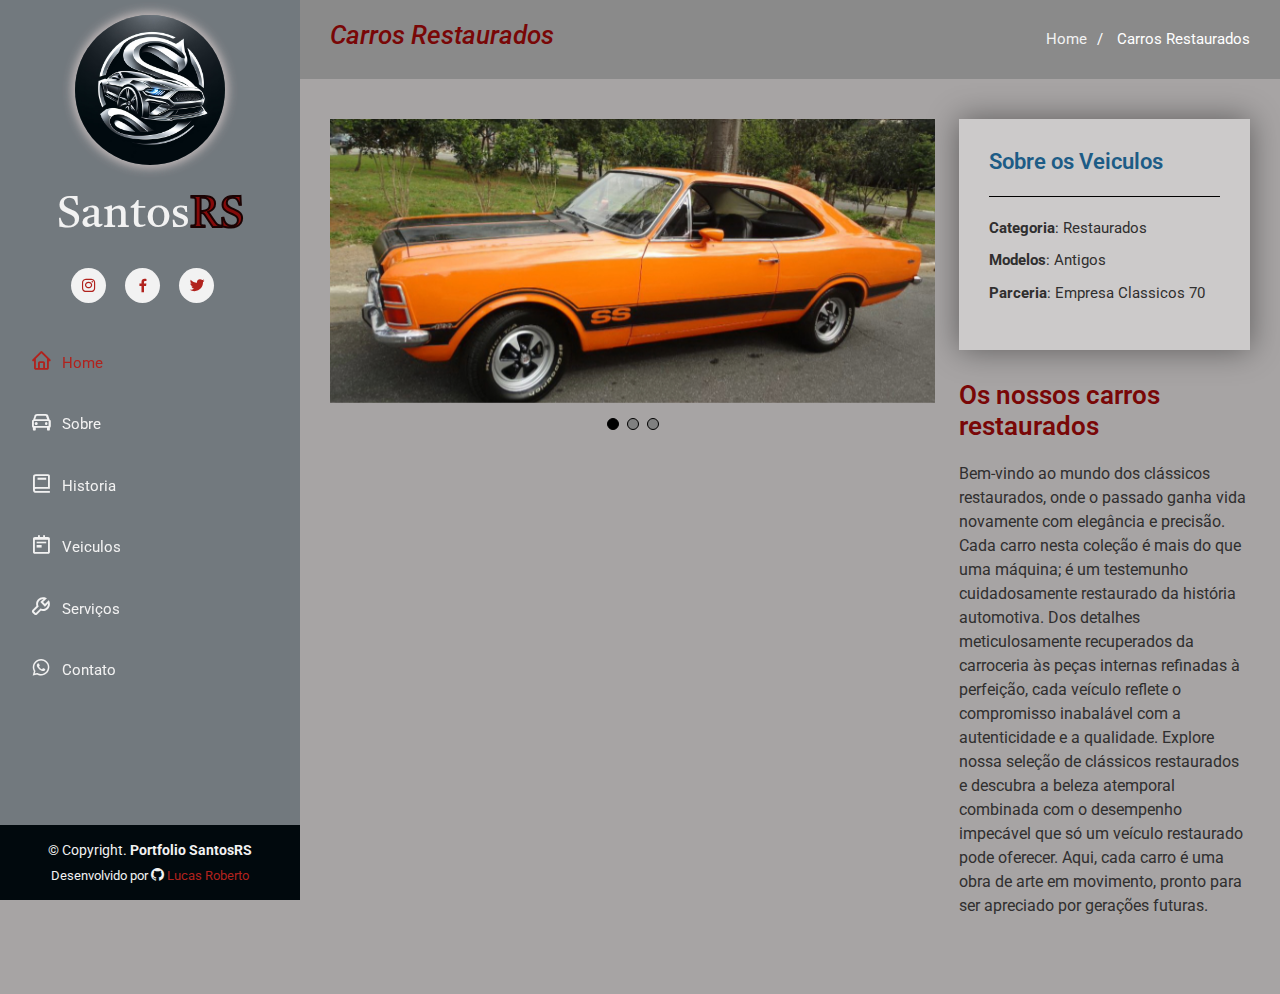
<file: paginas/restaurados.html>
<!DOCTYPE html>
<html lang="pt-bt">
<head>
    <meta charset="UTF-8">
    <meta name="viewport" content="width=device-width, initial-scale=1.0">
    <title> Restaurados | SantosRS </title>
    <!-- Meta -->
    <!-- Favicon -->
    <link rel="shortcut icon" href="../img/favicon.ico" type="image/x-icon">
    <!-- Css Bootstrap -->
    <link rel="stylesheet" href="../bootstrap/aos/aos.css">
    <link rel="stylesheet" href="../bootstrap/bootstrap/css/bootstrap.min.css">
    <link rel="stylesheet" href="../bootstrap/bootstrap-icons/bootstrap-icons.css">
    <link rel="stylesheet" href="../bootstrap/boxicons/css/boxicons.min.css">
    <link rel="stylesheet" href="../bootstrap/glightbox/css/glightbox.min.css">
    <link rel="stylesheet" href="../bootstrap/swiper/swiper-bundle.min.css">
    <!-- Css Principal -->
    <link rel="stylesheet" href="../css/style.css">
    
</head>
<body>
    
    <!-- Botão Menu mobile -->
    <i class="bi bi-list mobile-nav-toggle d-xl-none "></i>
    <!-- Header -->
    <header id="header">
        <div class="d-flex flex-column">
            <!-- Perfil -->
            <div class="perfil">
                
                <img class="img-fluid rounded-circle" src="../img/perfil.jpg" alt="logotipo do site">
                <h1 class="text-light"><a href="index.html"> Santos<span class="red">RS</span> </a></h1>

                <div class="social-links mt-3 text-center">
                    <a class="instagram" href="#" target="_blank"><i class="bx bxl-instagram"></i></a>
                    <a class="facebook" href="#" target="_blank"><i class="bx bxl-facebook"></i></a>
                    <a class="twitter" href="#" target="_blank"><i class="bx bxl-twitter"></i></a>
                </div>

            </div>
            <!-- Fim perfil -->

            <!-- Navbar -->
            <div id="navbar" class="nav-menu navbar">
                <ul>
                    <li><a href="../index.html" class="nav-link scrollto active"><i class="bx bx-home"></i><span>Home</span></a></li>
                    <li><a href="../index.html#sobre" class="nav-link scrollto"><i class="bx bx-car"></i><span>Sobre</span></a></li>
                    <li><a href="../index.html#resume" class="nav-link scrollto"><i class="bx bx-book"></i><span>Historia</span></a></li>
                    <li><a href="../index.html#portfolio" class="nav-link scrollto"><i class="bx bx-notepad"></i><span>Veiculos</span></a></li>
                    <li><a href="../index.html#services" class="nav-link scrollto"><i class="bx bx-wrench"></i><span>Serviços</span></a></li>
                    <li><a href="../index.html#contato" class="nav-link scrollto"><i class="bx bxl-whatsapp"></i><span>contato</span></a></li>
                    
                </ul>
            </div>
            <!-- Fim Navbar -->
        </div>
    </header>
    <!-- Fim Header -->

    <main id="main">
        <!-- Breadcrumbs -->
        <section id="breadcrumbs" class="breadcrumbs">
            <div class="container">
                <div class="d-flex justify-content-between align-items-center">
                    <h2> Carros Restaurados </h2>
                    <ol>
                        <li>
                            <a href="../index.html"> Home </a>
                        </li>
                        <li>
                            Carros Restaurados
                        </li>
                    </ol>
                </div>
            </div>
        </section>
        <!-- Fim breadcrumbs -->

        <!-- Portfolio Detalhes -->
        <section id="portfolio-detalhes" class="portfolio-detalhes">
            <div class="container">
                <div class="row gy-4">
                    
                    <div class="col-lg-8">
                        <!-- Portfolio Detalhes swipper -->
                        <div class="detalhes-slider swiper">
                            <div class="swiper-wrapper align-items-center">
                                <div class="swiper-slide">
                                    <img src="../img/Veiculos/restaurado-1.jpg" alt="">
                                </div>
                                <div class="swiper-slide">
                                    <img src="../img/Veiculos/restaurado-2.jpg" alt="">
                                </div>
                                <div class="swiper-slide">
                                    <img src="../img/Veiculos/restaurado-3.jpg" alt="">
                                </div>
                            </div>
                                
                            <div class="swiper-pagination"></div>
                        </div>
                        <!-- Fim portfolio Detalhes swipper -->
                    </div>

                    <aside class="col-lg-4"> <!-- Conteudo lateral -->
                        <div class="portfolio-info">
                            
                            <h3> Sobre os Veiculos </h3>
                            <ul>
                                <li> <strong>Categoria</strong>: Restaurados </li>
                                <li> <strong>Modelos</strong>: Antigos </li>
                                <li> <strong>Parceria</strong>: Empresa Classicos 70 </li>
                            </ul>

                        </div>
                        <div class="portfolio-description">

                            <h2> Os nossos carros restaurados </h2>
                            <p> Bem-vindo ao mundo dos clássicos restaurados, onde o passado ganha vida novamente com elegância e precisão. Cada carro nesta coleção é mais do que uma máquina; é um testemunho cuidadosamente restaurado da história automotiva. Dos detalhes meticulosamente recuperados da carroceria às peças internas refinadas à perfeição, cada veículo reflete o compromisso inabalável com a autenticidade e a qualidade. Explore nossa seleção de clássicos restaurados e descubra a beleza atemporal combinada com o desempenho impecável que só um veículo restaurado pode oferecer. Aqui, cada carro é uma obra de arte em movimento, pronto para ser apreciado por gerações futuras. </p>

                        </div>
                    </aside> <!-- Fim Conteudo lateral -->

                </div>
            </div>
        </section>
        <!-- Fim Portfolio Detalhes -->

    </main>

    <!-- Footer -->
    <footer id="footer">
        <div class="container">
            <div class="copyright">
                &copy; Copyright. <strong><span>Portfolio SantosRS</span></strong> <!-- & + ctrl + space -->          
            </div>
            <div class="creditos">
                Desenvolvido por <i class="bi bi-github"></i> <a href="https://github.com/Lukasrss/santosRS" target="_blank"> Lucas Roberto</a>
            </div>
        </div>
    </footer>
    <!-- Fim Footer -->

    <!-- Bootstrap Scripts -->
    <script src="../bootstrap/aos/aos.js"></script>
    <script src="../bootstrap/bootstrap/js/bootstrap.bundle.min.js"></script>
    <script src="../bootstrap/glightbox/js/glightbox.min.js"></script>
    <script src="../bootstrap/isotope-layout/isotope.pkgd.min.js"></script>
    <script src="../bootstrap/purecounter/purecounter_vanilla.js"></script>
    <script src="../bootstrap/swiper/swiper-bundle.min.js"></script>
    <script src="../bootstrap/typed.js/typed.umd.js"></script>
    <script src="../bootstrap/waypoints/noframework.waypoints.js"></script>
    
    <!-- Javascript Principal -->
    <script src="../js/main.js"></script>
</body>
</html>
</file>
<file: css/style.css>
@import url('https://fonts.googleapis.com/css2?family=Reggae+One&family=Tiro+Devanagari+Hindi:ital@0;1&display=swap');
@import url('https://fonts.googleapis.com/css2?family=Roboto:ital,wght@0,100;0,300;0,400;0,500;0,700;0,900;1,100;1,300;1,400;1,500;1,700;1,900&display=swap');


:root{
    --bg-principal: rgb(167, 164, 164);
    --bg-secundario: #1d272c;/* #3d7ea1 */
    --menu-lateral: #32445073; 
    --rodape: #01090D;
    --text: #F2F2F2; /* p */
    --text-escuro: rgb(48, 47, 47);
    --text-hover: #B1221D;

    --icon: #B1221D;
    --bg-icon: #F2F2F2;
    --icon-hover: #F2F2F2;
    --bg-icon-hover:#B1221D;

    --title-primary: rgb(121, 7, 7)/* #1b0f83 */; /* Alterar dps */
    --title-secundary: #1d5c86; /*Alterar dps*/
    --font-principal: "Tiro Devanagari Hindi", serif;
    --font-secudary: "Roboto", sans-serif;

    --borda: #550b08;
    --borda-clara: rgb(196, 187, 187);
}
/* CSS geral */
html {
    scrollbar-width: thin;
    scrollbar-color: rgb(110, 106, 106) transparent;
}
body{
    font-family:  "Roboto", sans-serif;;
    color: var(--text);
    background: var(--bg-principal);
}
a{
    color: var(--text);
    text-decoration: none;
}
a:hover{
    color: var(--text-hover);
}

h1,h2 {
    color: var(--title-primary);
}
h3,h4,h5,h6{
    color: var(--title-secundary);
}
/* Botão para voltar para o topo */
.back-to-top {
    position: fixed;
    visibility: hidden;
    opacity: 0;
    right: 15px;
    bottom: 15px;
    z-index: 9999;
    width: 40px;
    height: 40px;
    border-radius: 50%;
    background: var(--icon);
    transition: all 0.4s;
}
.back-to-top i {
    font-size: 28px;
    color: var(---bg-icon);
    line-height: 0;
}
.back-to-top:hover {
    background: var(--icon-hover);

}
.back-to-top i:hover{
    color: var(--bg-icon-hover);
}
.back-to-top.active{
    visibility: visible;
    opacity: 1;
}

/* Cabecalho */
#header{
    position: fixed;
    top: 0;
    left: 0;
    bottom: 0;
    width: 300px;
    transition: all ease-in-out 0.5s;
    z-index: 99;/* */
    padding: 0 15px;
    background: var(--menu-lateral);
    overflow-y: auto; /* caso tenha fique algo oculto no programa adicionara uma barra de rolagem */
    scrollbar-width: thin;
    scrollbar-color: rgba(17, 17, 17, 0.158) transparent;
}
#header .perfil img {
    margin: 15px auto;
    display: block;
    width: 150px;
    box-shadow: 0px 0px 10px 3px var(--borda-clara); /* primeiro valor lateral, segundo valor altura, terceiro valor deixa borrado, quarto valor aumenta o tamanho e ultimo valor a cor*/
}
#header .perfil img:hover{
    box-shadow: 0px 0px 10px 10px var(--bg-icon);
    transition: 0.8s;
}
#header .perfil h1 {
    font-family: "Tiro Devanagari Hindi", serif;
    font-size: 44px;
    font-weight: 400;
    margin: 25px;
    padding: 0;
    text-align: center;
}
#header .perfil h1 a:hover {
    color: var(--text);
    text-shadow: -10px 10px 5px black;
    transition: 0.5s;
}

#header .perfil .social-links a{
    font-size: 18px;
    display: inline-block;
    background: var(--bg-icon);
    color: var(--icon);
    line-height: 1;
    padding: 8px;
    margin-right: 15px;
    border-radius: 50%;
    text-align: center;
    width: 35px;
    height: 35px;
    transition: 0.3s;
}
#header .perfil .social-links a:hover {
    background: var(--bg-icon-hover);
    color: var(--icon-hover);
    box-shadow: -4px 4px 3px rgba(0, 0, 0, 0.459);
    transition: .5s;
}
.red{
    color: rgb(133, 10, 10)/* var(--icon) */;
    -webkit-text-stroke: 2px #1a0303;
}
.black{
    font-family: 'Tiro Devanagari Hindi';
    font-style: italic;
    color: #070000/* #a80707 */;
    -webkit-text-stroke: 1px #8d0505/* #1a0303 */;
}

/*  Menu Desktop */
.nav-menu {
    padding: 30px 0 0 0;
}
.nav-menu * { /* O * aplica a todos os filhos as regras css */
    padding: 0;
    margin: 0;
    list-style: none;
}
.nav-menu > ul > li {
    position: relative;
    white-space: nowrap;
}/* Revisão */
.nav-menu a,
.nav-menu:focus{
    display: flex;
    align-items: center;
    color: var(--text);
    padding: 12px 15px;
    margin-bottom: 8px;
    transition: 0.3s;
    font-size: 15px;
}
.nav-menu span {
    padding-top: 7px;
    text-transform: capitalize;
}
.nav-menu a i,
.nav-menu a:focus i {
    font-size: 22px;
    padding-right: 10px;
}
.nav-menu a:hover,
.nav-menu .active,
.nav-menu .active:focus,
.nav-menu li:hover>a {
    text-decoration: none;
    color: var(--text-hover);
}

/* Menu mobile */
.mobile-nav-toggle{
    position: fixed;
    top: 15px;
    right: 15px;
    z-index: 9999;
    border: 0;
    font-size: 26px;
    transition: all 0.4s;
    background: var(--icon);
    color: var(--text);
    width: 40px;
    height: 40px;
    border-radius: 50%;
    align-items: center;
    justify-content: center;
    display: inline-flex;
    cursor: pointer;
}
.mobile-nav-active{
    overflow: hidden;
}
.mobile-nav-active #header{
    left: 0;
}

/* Hero */
#hero{
    width: 100%;
    height: 100vh;
    background: url("../img/fundo-hero.jpg") center;
    background-size: cover;
    background-attachment: fixed;
}
#hero::before{
    content: "";
    background: rgba(5, 13, 20, 0.089);
    position: absolute;
    top: 0;
    right: 0;
    left: 0;
    bottom: 0;
    z-index: 1;
}  
#hero .hero-container{
    position: relative;
    z-index: 2;
    min-width: 300px;   
} 
#hero h1 {
    margin: 0 0 10px 0;
    font-size: 74px;
    font-weight: 700;
    line-height: 85px;
    color: var(--text);
}
#hero p {
    font-size: 25px;
    background: rgba(117, 59, 4, 0.356);
}

#hero p span{
    color: var(--text);
    padding-bottom: 5px;
    letter-spacing: 1px;
    border-bottom: 3px solid var(--borda);
}

/* Ajuste para o corpo principal */
#main {
    margin-left: 300px;
    color: var(--text-escuro);
}
.container,
.container-fluid{
    padding-left: 30px;
    padding-right: 30px;
}

/* Seção gerais */
section {
    padding: 60px 0;
    overflow: hidden;
    background: var(--bg-principal);
}
.section-bg {
    background: var(--bg-secundario);
    color: var(--text);
}
.section-title{
    margin-bottom: 30px;
}
.section-title h2 {
    font-size: 40px;
    font-weight: bold;
    margin: 20px;
    padding-bottom: 20px;
    color: var(--title-primary);
    position: relative;
}
.section-title h2::after{
    content: "";
    position: absolute;
    display: block;
    width: 40px;
    height: 3px;
    background: var(--title-primary);
    bottom: 10;
    left: 0;
}
.section-title p {
    margin-bottom: 0;
}

/* Sobre */
.sobre .content h3{
    font-weight: 700;
    font-size: 26px;
}
.sobre .content ul {
    list-style: none;
    padding: 0px;
}
.sobre .content ul li{
    margin-bottom: 20px;
    display: flex;
    align-items: center;
}
.sobre .content ul strong {
    margin-left: 10px;
}
.sobre .content ul i {
    font-size: 20px;
    color: var(--icon);
    margin-right: 10px;
    line-height: 0;
}

/* Conquistas */
.conquistas {
    padding-bottom: 30px;
}
.conquistas .count-box {
    padding: 30px;
    width: 100%;
}
.conquistas .count-box i{
    display: block;
    font-size: 44px;
    color: var(--bg-secundario);
    float: left;
    line-height: 0;
}
.conquistas .count-box span{
    font-size: 42px;
    line-height: 40px;
    display: block;
    font-weight: 700;
    color: var(--text-escuro);
    margin-left: 60px;
}
.conquistas .count-box p {
    padding: 15px 0 0 0;
    margin: 0 0 0 60px;
    font-family: "Roboto", sans-serif;
}

/* Vendas */
.skills {
    color: var(--text);
}
.skills .progress {
    height: 60px;
    display: block;
    background: none;
    border-radius: 0;
}
.skills .progress .skill {
    padding: 0;
    margin: 0 0 6px 0;
    text-transform: uppercase;
    display: block;
    font-weight: 600;
}
.skill .progress .skill .val {
    float: right;
    font-style: normal;
}
.skills .progress-bar-bg {
    height: 10px;
    background: var(--bg-icon);
}
.skills .progress-bar {
    width: 1px;
    height: 10px;
    background: var(--icon);
}

/* Historia */
.resume .resume-title {
    font-size: 30px;
    font-weight: 700;
    margin-top: 40px;
    margin-bottom: 25px;
}
.resume .resume-item {
    position: relative;
    padding: 0 0 20px 20px;
    margin-top: -2px;
    border-left: 2px solid var(--title-secundary);
}
.resume .resume-item h4 {
    line-height: 18px;
    font-size: 20px;
    font-weight: 600;
    text-transform: uppercase;
    margin-bottom: 10px;
}
.resume .resume-item ul {
    padding-left: 20px;
}
.resume .resume-item li {
    padding-bottom: 10px;
}
.resume .resume-item::before {
    content: "";
    position: absolute;
    top: 0;
    left: -9px;
    width: 16px;
    height: 16px;
    border-radius: 50%;
    background:  var(--bg-icon);
    border: 2px solid var(--title-secundary);
}

/* Filtros portfolio / Veiculos */
.portfolio .portfolio-item {
    margin-bottom: 30px;
}
.portfolio #portfolio-filters {
    padding: 0;
    margin: 0 auto 35px auto;
    list-style: none;
    text-align: center;
    background: var(--bg-icon);
    
    border-radius: 40px;
    padding: 2px 15px;
}
.portfolio #portfolio-filters li {
    cursor: pointer;
    display: inline-block;
    padding: 10px 15px 8px 15px;
    font-size: 16px;
    line-height: 1;
    color: var(--title-secundary);
    font-weight: 600;
    transition: all 0.5 ease-in-out;
}
.portfolio #portfolio-filters li:hover, 
.portfolio #portfolio-filters li.filter-active{
    color: var(--text);
    background: var(--title-secundary);
    border-radius: 40px;
    box-shadow: -3px 0px 5px rgb(84, 85, 85);
}
.portfolio .portfolio-wrap {
    transition: 0.3s;
    position: relative;
    overflow: hidden;
}
.portfolio .portfolio-wrap::before {
    content: "";
    background: rgba(255, 255, 255, 0.315);
    position: absolute;
    top: 0;
    right: 0;
    bottom: 0;
    left: 0;
    transition: all ease-in-out 0.3;
    z-index: 2;
    opacity: 0;
}
.portfolio .portfolio-wrap .portfolio-links {
    opacity: 1;
    right: 0;
    bottom: -60px;
    left: 0;
    z-index: 3;
    position: absolute;
    transition: all ease-in-out 0.3s;
    display: flex;
    justify-content: center;
}
.portfolio .portfolio-wrap .portfolio-links a {
    color: var(--text);
    font-size: 28px;
    text-align: center;
    background: var(--title-secundary);
    transition: 0.3s;
    width: 50%;
}
.portfolio .portfolio-wrap .portfolio-links a:hover {
    background: var(--title-secundary);
}
.portfolio .portfolio-wrap .portfolio-links a+a {
    border-left: 1px solid var(--menu-lateral);
}
.portfolio .portfolio-wrap:hover::before {
    top: 0;
    right: 0;
    left: 0;
    bottom: 0;
    opacity: 1;
}
.portfolio .portfolio-wrap:hover .portfolio-links{
    opacity: 1;
    bottom: 0;
}
/* Portfolio detalhes */


/* Serviços */
.services .icon-box {
    margin-bottom: 20px;
}
.services .icon {
    float: left;
    display: flex;
    align-items: center;
    justify-content: center;
    width: 54px;
    height: 54px;
    border-radius: 50%;
    /* border: 1px solid #e9ecec; */
    background: var(--title-secundary);
    transition: 0.5s;
    
}
.services .icon i{
    color: var(--bg-icon);
    font-size: 24px;
    line-height: 0;
}
.services .icon-box:hover .icon {
    background: rgba(255, 255, 255, 0.336);
    border: 1px solid var(--title-secundary);
    transition: all 1s;
}
.services .icon-box:hover .icon i {
    color: var(--title-secundary);
}
.services .title {
    margin-left: 80px;
    margin-bottom: 15px;
    font-weight: 700;
    font-size: 24px;
}
.services .description {
    margin-left: 80px;
    line-height: 24px;
    font-size: 18px;
}

/* Depoimentos */
.depoimentos,
.depoimentos .depoimentos-slider{
    overflow: hidden;    
}
.depoimentos .depoimento-item{
    box-sizing: content-box;
    text-align: center;
    min-height: 320px;
}
.depoimentos .depoimento-item .depoimento-img {
    width: 90px;
    border-radius: 50%;
    margin: 0 auto;
}
.depoimentos .depoimento-item h3{
    font-size: 18px;
    font-weight: bold;
    margin: 10px 0 5px 0;
}
.depoimentos .depoimento-item h4{
    font-size: 14px;
    color: var(--borda-clara);
    margin: 0;
}
.depoimentos .depoimento-item .quote-icon-left,
.depoimentos .depoimento-item .quote-icon-right {
    color: var(--title-secundary);
    font-size: 26px;
}
.depoimentos .depoimento-item .quote-icon-left{
    position: relative;
    display: inline-block;
    left: -5px;
}
.depoimentos .depoimento-item .quote-icon-right{
    position: relative;
    display: inline-block;
    right: -5px;
    top: 10px;
}
.depoimentos .depoimento-item p {
    font-style: italic;
    margin: 0 15px 35px 15px;
    padding: 20px;
    background: var(--menu-lateral);
    border-radius: 60px;
    position: relative;
}
.depoimentos .depoimento-item p:hover{
    background: rgba(151, 148, 148, 0.63);
    box-shadow: -10px 10px 15px rgb(0, 0, 0);
    border-radius: 0;
    transition: 1s;
}
.depoimentos .depoimento-item p::after {
    content: "";
    width: 0;
    height: 0;
    position: absolute;
    bottom: -20px;
    left: calc(50% - 20px);
    border-top: 20px solid var(--menu-lateral);
    border-right: 20px solid transparent;
    border-left: 20px solid transparent;
}
.depoimentos .depoimento-item p:hover::after{
    border-top: 20px solid rgba(151, 148, 148, 0.63);
}
.depoimentos .swiper-pagination{
    margin-top: 40px;
    position: relative;
}
.depoimentos .swiper-pagination .swiper-pagination-bullet {
    width: 10px;
    height: 10px;
    background: var(--bg-icon);
}

/* Contato */
.contato {
    padding-bottom: 130px;
}
.contato .info{
    padding: 30px;
    background: var(--bg-icon);
    width: 100%;
    box-shadow: 0 0 24px 0 rgba(0, 0, 0, 0.12);
}
.contato .info i{
    font-size: 20px;
    color: var(--text);
    float: left;
    width: 44px;
    height: 44px;
    border-radius: 50%;
    background: var(--title-secundary);
    display: flex;
    justify-content: center;
    align-items: center;
    transition: all 0.3s ease-in-out;
}
.contato .info i:hover {
    color: var(--title-secundary);
    background: var(--bg-icon);
    border: 1px dotted var(--title-secundary);
}
.contato .info h4 {
    padding: 0 0 0 60px;
    font-size: 22px;
    font-weight: 600;
    margin-bottom: 5px;
}
.contato .info p {
    padding: 0 0 10px 60px;
    margin-bottom: 20px;
    font-size: 16px;
}
.info a {
    color: var(--text-escuro);
}
.info .fone i:hover {
    color: rgb(15, 224, 15);
    border: 1px dotted rgb(15, 224, 15);
}
.contato .info .fone a:hover{
    color: rgb(15, 224, 15);
}
.contato .email-form {
    width: 100%;
    padding: 30px;
    background: var(--bg-icon);
    box-shadow: 0 0 24px 0 rgba(0, 0, 0, 0.12);
}
.contato .email-form .form-grupo{
    padding-bottom: 10px;
    margin-bottom: 15px;
}
.contato .email-form label{
    padding-top: 30px;
    margin-bottom: 5px;
}
.contato .email-form input {
    height: 45px;
}
.contato .email-form textarea {
    padding: 10px 15px;
    resize: none;
}
.contato .email-form button[type=submit] {
    background: var(--title-secundary);
    color: var(--text);
    border: 0;
    padding: 10px 24px;
    border-radius: 5px;
    margin-top: 35px;
    transition: 0.5s;
}
.contato .email-form button[type=submit]:hover{
    background: var(--bg-icon);
    color: var(--title-secundary);
    border: 1px solid var(--title-secundary);
}
/* Rodape */
#footer {
    background:var(--rodape);
    padding: 15px;
    color: var(--text);
    font-size: 14px;
    position: fixed;
    left: 0;
    bottom: 0;
    z-index: 9999;
    width: 300px;
}
#footer .copyright{
    text-align: center;
}
#footer .creditos {
    padding-top: 5px;
    text-align: center;
    font-size: 13px;
    color: var(--text);
}
#footer .creditos a {
    color: var(--icon);
}
#footer .creditos a:hover{
    color: var(--title-primary);
}

/* Portfolio Detalhes */
.breadcrumbs{
    padding: 20px 0;
    background: rgb(138, 138, 138);
}
.breadcrumbs h2{
    font-size: 26px;
    font-style: italic;
}
.breadcrumbs ol{
    display: flex;
    flex-wrap: wrap;
    list-style: none;
    padding: 0;
    margin: 0;
    font-size: 15px;
}
.breadcrumbs ol li{
    padding-left: 10px;
    color: white;
}
.breadcrumbs ol li+li::before{
    content: "/";
    display: inline-block;
    padding-right: 10px;
    color: white;
}

.portfolio-detalhes{
    padding-top: 40px;
}
.portfolio-detalhes .detalhes-slider img{
    width: 100%;
}
.portfolio-detalhes .detalhes-slider .swiper-pagination {
    margin-top: 20px;
    position: relative;
}
.portfolio-detalhes .detalhes-slider .swiper-pagination .swiper-pagination-bullet{
    width: 12px;
    height: 12px;
    background: gray;
    opacity: 1;
    border: 1px solid black;
}
.portfolio-detalhes .detalhes-slider .swiper-pagination .swiper-pagination-bullet-active{
    background: black;
}
.portfolio-detalhes .portfolio-info{
    background: rgb(204, 202, 202);
    padding: 30px;
    box-shadow: 0 0 30px rgba(0, 0, 0, 0.438);
}
.portfolio-detalhes .portfolio-info h3{
    font-size: 22px;
    font-weight: 600;
    margin-bottom: 20px;
    padding-bottom: 20px;
    border-bottom: 1px solid black;
}
.portfolio-detalhes .portfolio-info ul {
    list-style: none;
    padding: 0;
    font-size: 15px;
}
.portfolio-detalhes .portfolio-info ul li+li{
    margin-top: 10px;
}
.portfolio-detalhes .portfolio-description{
    padding-top: 30px;
}
.portfolio-detalhes .portfolio-description h2{
    font-size: 26px;
    font-weight: 600;
    margin-bottom: 20px;
}
.portfolio-detalhes .portfolio-description p{
    padding: 0;
}

/* Media */
@media(max-width: 768px){
    #hero h1{
        font-size: 60px;
        line-height: 45px;
        padding-left: 50px;
    }
    #hero p {
        padding-left: 50px;
        font-size: 20px;
    }
    /* Portfolio detalhes */
    .breadcrumbs .d-flex{
        display: block !important;
    }
    .breadcrumbs ol {
        display: block;
    }
    .breadcrumbs ol li{
        display: inline-block;
    }
}
/* @media (min-width: 1024px){
    #hero {
        background-attachment: fixed;
    }
} */
@media (max-width: 1199px){
    #header {
        background: #324450;
        left: -300px;
    }
    #main {
        margin-left: 0;
    }
    .container,
    .container-fluid{
        padding-left: 12px;
        padding-right: 12px;
    }
    #footer {
        position: static;
        width: auto;
        padding-right: 20px 15px;
    }
}
</file>
